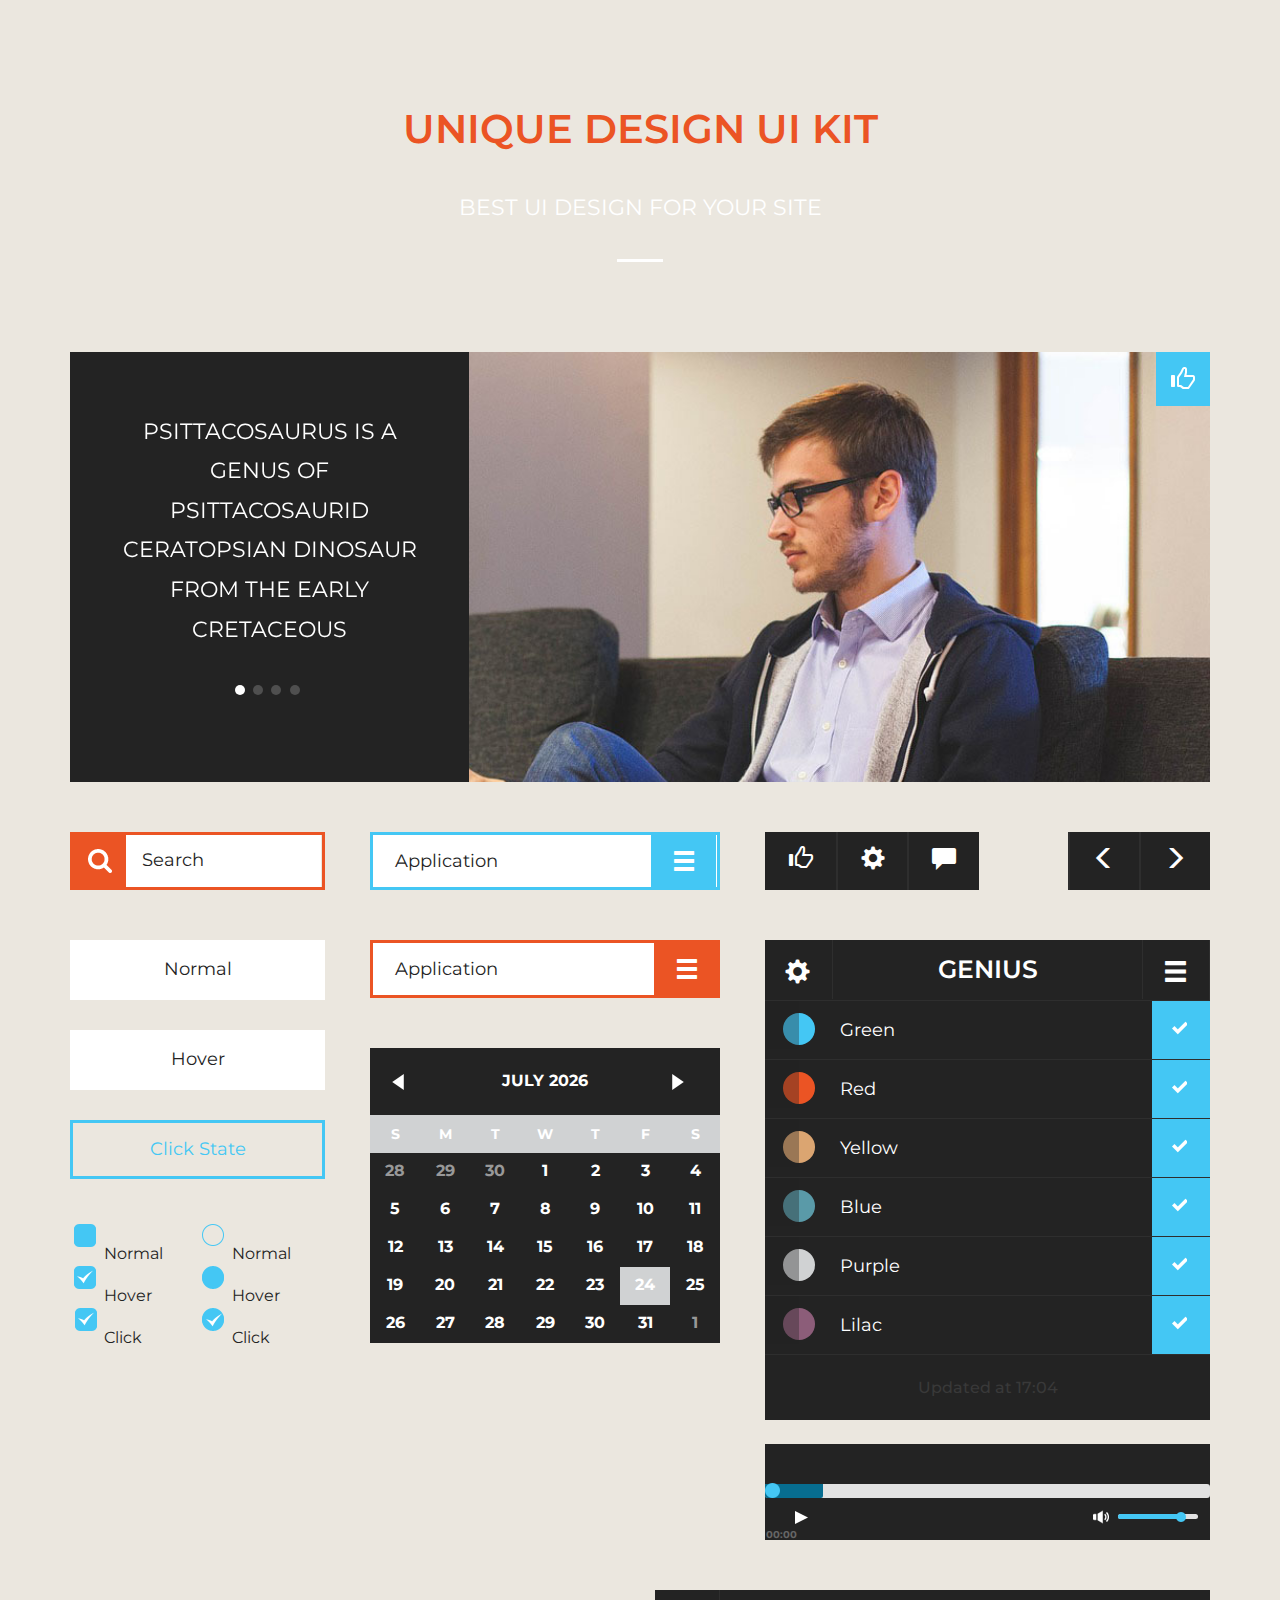
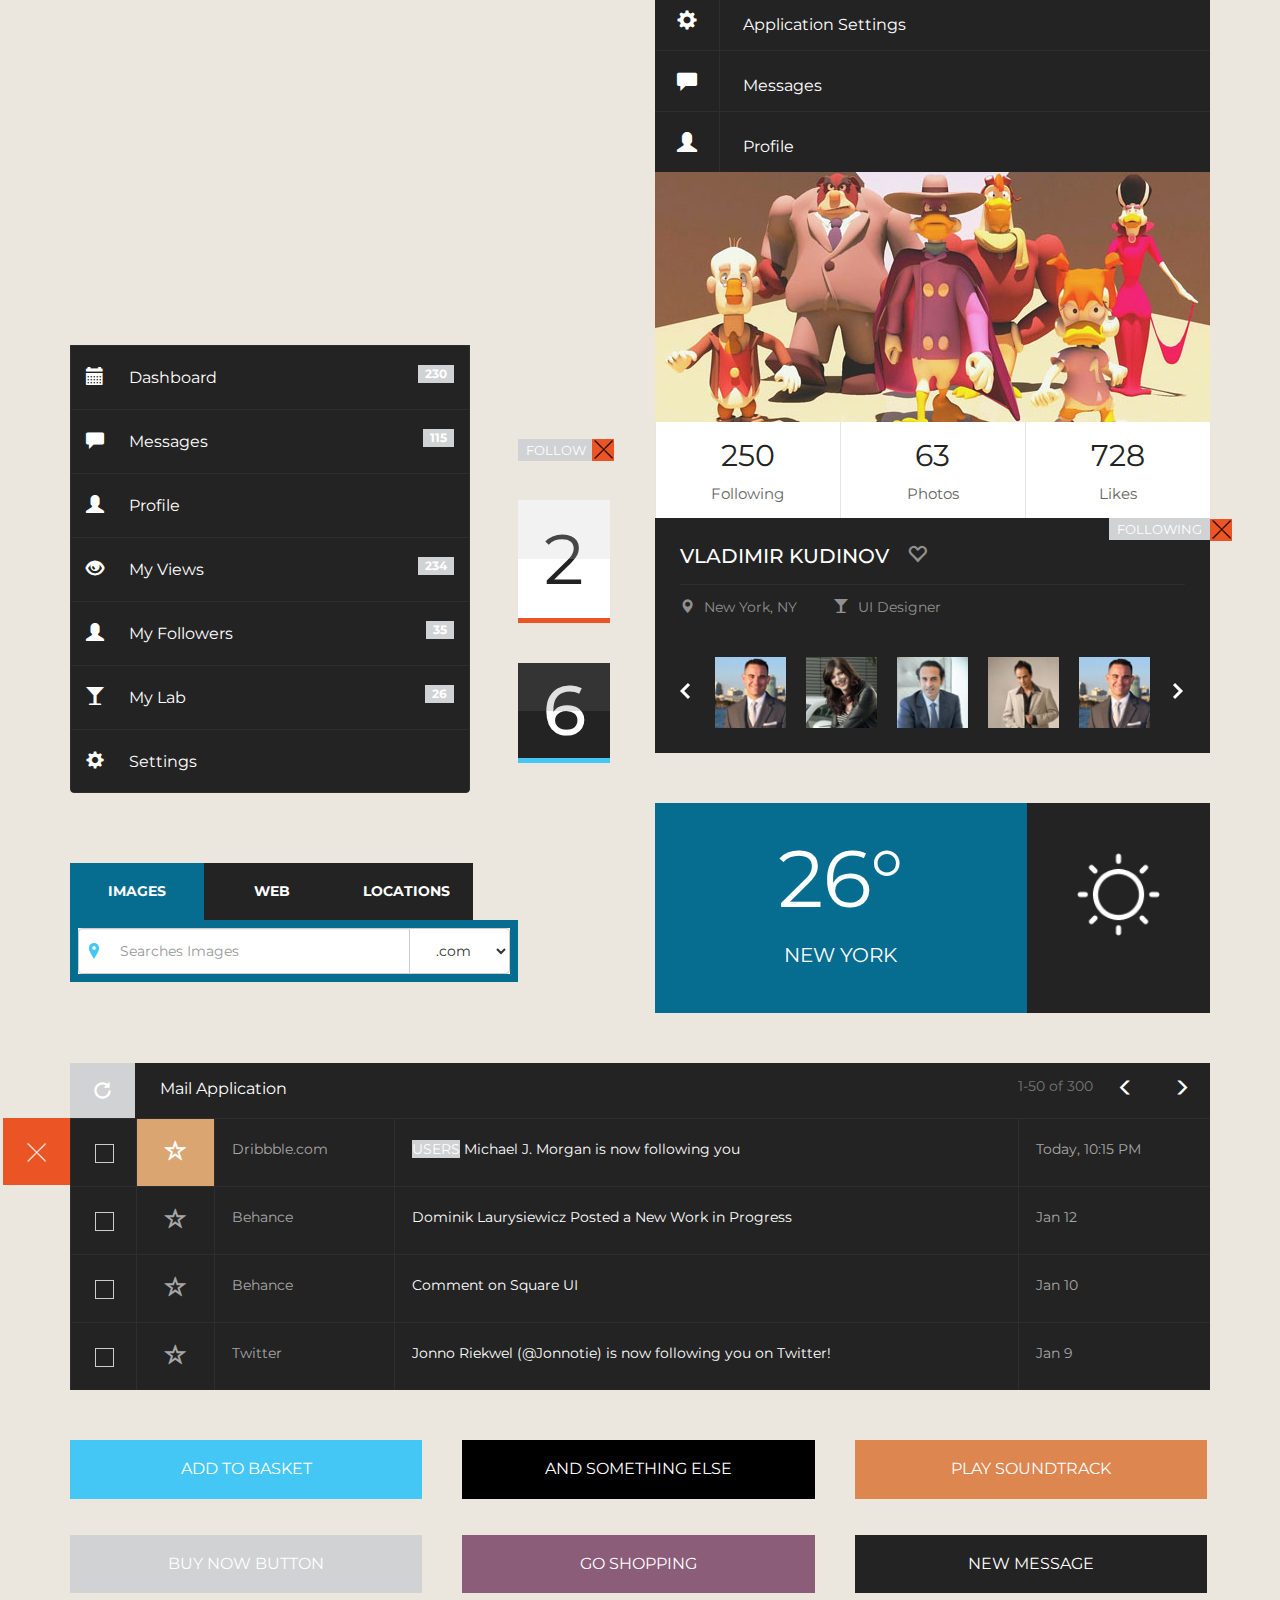
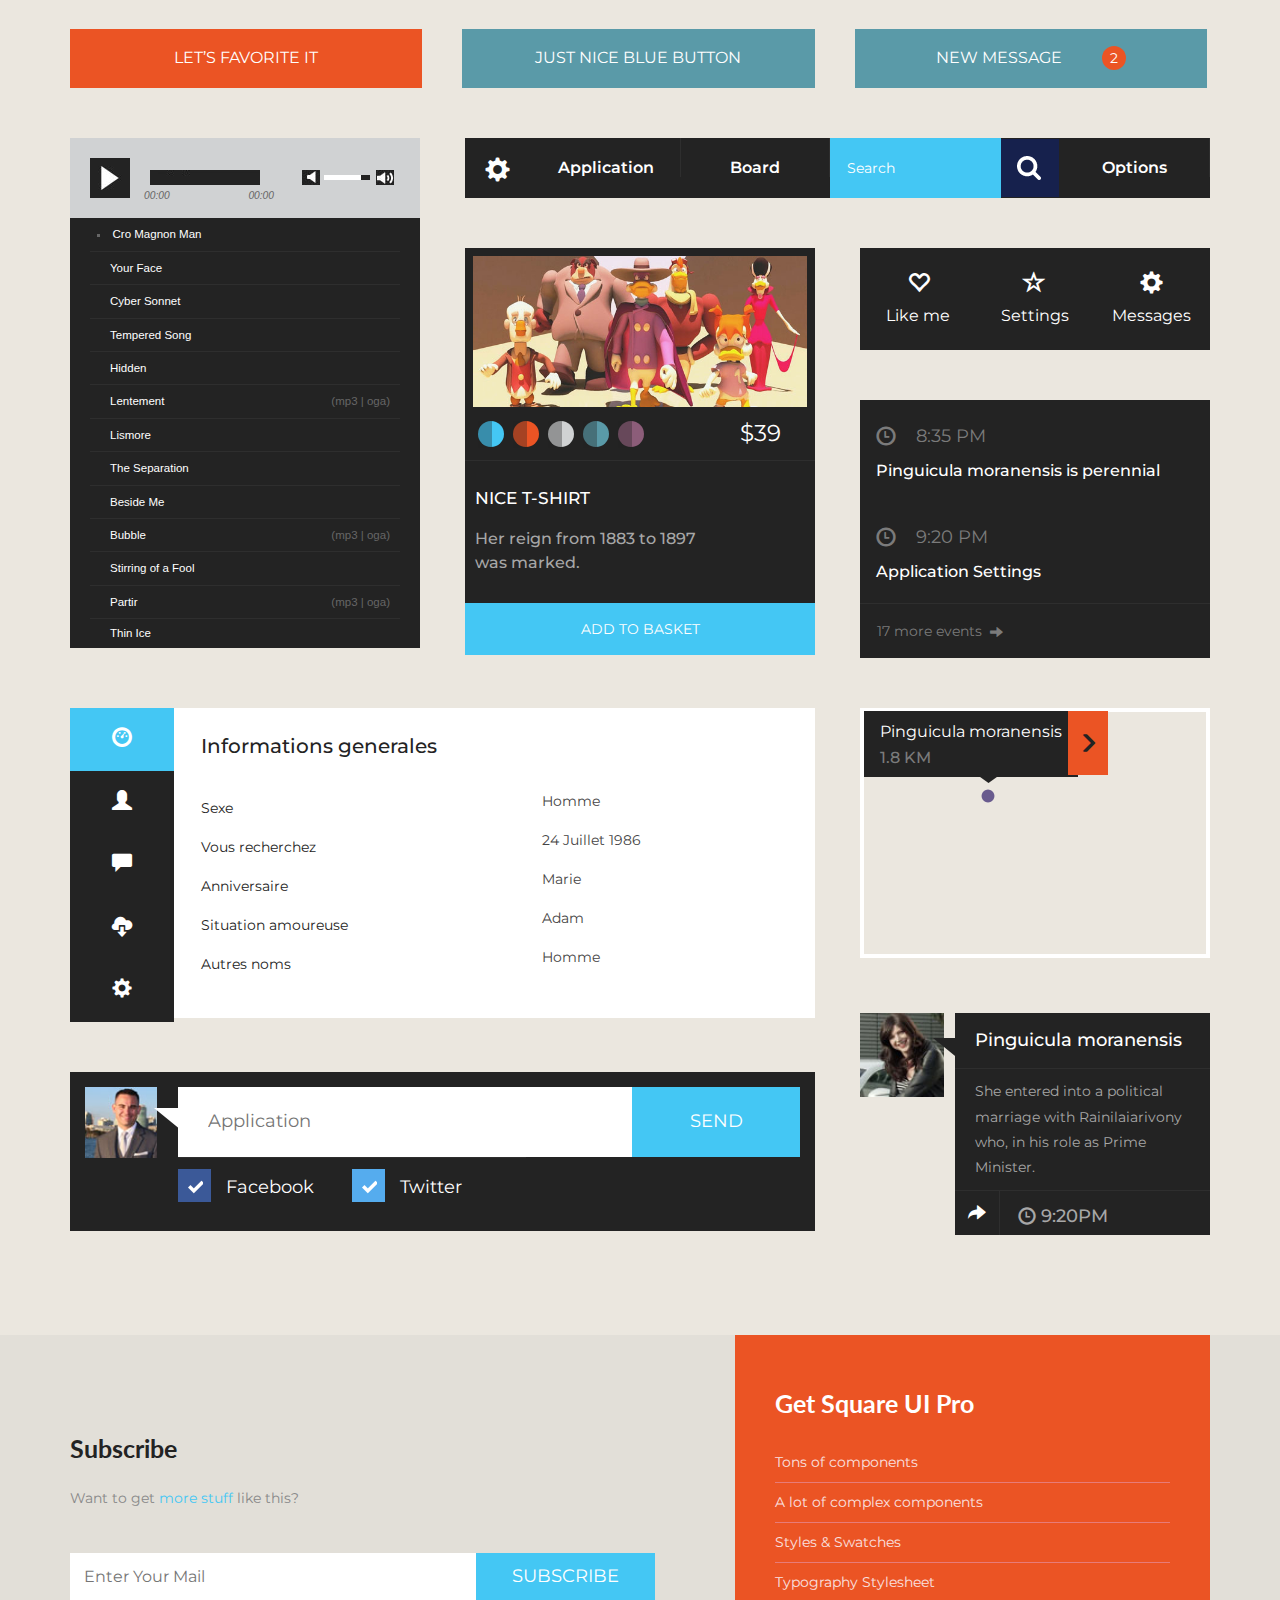
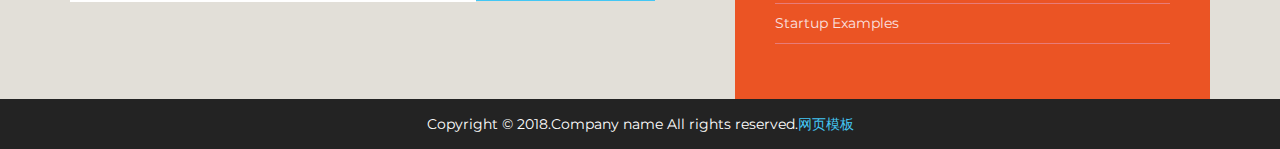
<file: src/main/resources/template.html>
<!DOCTYPE html>
<html>
<head>
    <title>Home</title>
    <!--fonts-->
    <link href='http://fonts.googleapis.com/css?family=Montserrat:400,700' rel='stylesheet' type='text/css'>
    <link href='http://fonts.googleapis.com/css?family=Lato:100,300,400,700,900,100italic,300italic,400italic,700italic,900italic'
          rel='stylesheet' type='text/css'>
    <!--//fonts-->
    <link href="static/css/bootstrap.css" rel="stylesheet">
    <link href="static/css/style.css" rel="stylesheet" type="text/css" media="all"/>
    <!-- for-mobile-apps -->
    <meta name="viewport" content="width=device-width, initial-scale=1">
    <meta http-equiv="Content-Type" content="text/html; charset=utf-8"/>
    <meta name="keywords" content=""/>
    <script type="application/x-javascript"> addEventListener("load", function () {
        setTimeout(hideURLbar, 0);
    }, false);

    function hideURLbar() {
        window.scrollTo(0, 1);
    } </script>
    <!-- //for-mobile-apps -->
    <!-- js -->
    <script type="text/javascript" src="static/js/jquery.min.js"></script>
    <!-- js -->
    <!----Calender -------->
    <link rel="stylesheet" href="static/css/clndr.css" type="text/css"/>
    <script src="static/js/underscore-min.js" type="text/javascript"></script>
    <script src="static/js/moment-2.2.1.js" type="text/javascript"></script>
    <script src="static/js/clndr.js" type="text/javascript"></script>
    <script src="static/js/site.js" type="text/javascript"></script>
    <!----End Calender -------->

    <!-- Nav CSS -->
    <link href="static/css/custom.css" rel="stylesheet">
    <!-- Metis Menu Plugin JavaScript -->
    <script src="static/js/metisMenu.min.js"></script>
    <script src="static/js/custom.js"></script>
    <!-- Graph JavaScript -->
    <!-- script for close -->
    <script>
        $(document).ready(function (c) {
            $('.alert-close').on('click', function (c) {
                $('.vlcone').fadeOut('slow', function (c) {
                    $('.vlcone').remove();
                });
            });
        });
    </script>
    <script>$(document).ready(function (c) {
        $('.alert-close1').on('click', function (c) {
            $('.vlctwo').fadeOut('slow', function (c) {
                $('.vlctwo').remove();
            });
        });
    });
    </script>
    <script>$(document).ready(function (c) {
        $('.alert-close2').on('click', function (c) {
            $('.vlcthree').fadeOut('slow', function (c) {
                $('.vlcthree').remove();
            });
        });
    });
    </script>
    <!-- //script for close -->

</head>
<body>
<!-- content -->
<div class="content">
    <div class="container">
        <div class="logo">
            <a href="#">UNIQUE DESIGN UI KIT</a>
        </div>
        <div class="logo-text">
            <p>BEST UI DESIGN FOR YOUR SITE</p>
        </div>
        <div class="strip"></div>
        <div class="slider-banner">
            <!-- responsiveslides -->
            <script src="static/js/responsiveslides.min.js"></script>
            <script>
                // You can also use "$(window).load(function() {"
                $(function () {
                    // Slideshow 4
                    $("#slider3").responsiveSlides({
                        auto: true,
                        pager: true,
                        nav: false,
                        speed: 500,
                        namespace: "callbacks",
                        before: function () {
                            $('.events').append("<li>before event fired.</li>");
                        },
                        after: function () {
                            $('.events').append("<li>after event fired.</li>");
                        }
                    });
                });
            </script>
            <!-- responsiveslides -->
            <div id="top" class="callbacks_container">
                <ul class="rslides" id="slider3">
                    <li>
                        <div class="banner-info">
                            <p>PSITTACOSAURUS IS A GENUS OF
                                PSITTACOSAURID
                                CERATOPSIAN
                                DINOSAUR FROM THE EARLY CRETACEOUS</p>
                            <span class="glyphicon glyphicon-thumbs-up" aria-hidden="true"></span>
                        </div>
                    </li>
                    <li>
                        <div class="banner-info">
                            <p>PSITTACOSAURUS IS A GENUS OF
                                PSITTACOSAURID
                                CERATOPSIAN
                                DINOSAUR FROM THE EARLY CRETACEOUS</p>
                            <span class="glyphicon glyphicon-thumbs-up" aria-hidden="true"></span>
                        </div>
                    </li>
                    <li>
                        <div class="banner-info">
                            <p>PSITTACOSAURUS IS A GENUS OF
                                PSITTACOSAURID
                                CERATOPSIAN
                                DINOSAUR FROM THE EARLY CRETACEOUS</p>
                            <span class="glyphicon glyphicon-thumbs-up" aria-hidden="true"></span>
                        </div>
                    </li>
                    <li>
                        <div class="banner-info">
                            <p>PSITTACOSAURUS IS A GENUS OF
                                PSITTACOSAURID
                                CERATOPSIAN
                                DINOSAUR FROM THE EARLY CRETACEOUS</p>
                            <span class="glyphicon glyphicon-thumbs-up" aria-hidden="true"></span>
                        </div>
                    </li>
                </ul>
            </div>
        </div>
        <div class="content-bottom">
            <div class="cont-bot-grids">
                <div class="col-md-3 cont-bot-one">
                    <div class="search">
                        <form>
                            <input type="submit" value=" ">
                            <input type="search" value="Search" onfocus="this.value = '';"
                                   onblur="if (this.value == '') {this.value = 'Search';}" required="">
                        </form>
                    </div>
                    <div class="normal">
                        <ul>
                            <li>
                                <button type="button">Normal</button>
                            </li>
                            <li>
                                <button type="button">Hover</button>
                            </li>
                            <li>
                                <button class="activate" type="button">Click State</button>
                            </li>
                        </ul>
                    </div>
                    <!-- switches -->
                    <div class="switches-check">
                        <div class="checkbox-grid-left">
                            <p>
									<span class="col_checkbox">
											<input id="1" class="css-checkbox1" type="checkbox">
											<label for="1" name="demo_lbl_1" class="css-label1"> </label>
									</span>
                                Normal
                            </p>
                            <p>
									<span class="col_checkbox">
											<input id="2" class="css-checkbox2" type="checkbox">
											<label for="2" name="demo_lbl_2" class="css-label2"> </label>
									</span>
                                Hover
                            </p>
                            <p>
									<span class="col_checkbox">
											<input id="3" class="css-checkbox3" type="checkbox">
											<label for="3" name="demo_lbl_3" class="css-label3"> </label>
									</span>
                                Click
                            </p>
                        </div>
                        <div class="checkbox-grid-left">
                            <p>
									<span class="col_checkbox">
											<input id="8" class="css-checkbox8" type="checkbox">
											<label for="8" name="demo_lbl_8" class="css-label8"> </label>
									</span>
                                Normal
                            </p>
                            <p>
									<span class="col_checkbox">
											<input id="9" class="css-checkbox9" type="checkbox">
											<label for="9" name="demo_lbl_9" class="css-label9"> </label>
									</span>
                                Hover
                            </p>
                            <p>
									<span class="col_checkbox">
											<input id="10" class="css-checkbox10" type="checkbox">
											<label for="10" name="demo_lbl_10" class="css-label10"> </label>
									</span>
                                Click
                            </p>
                        </div>
                        <div class="clearfix"></div>
                    </div>
                    <!-- switches -->


                </div>
                <div class="col-md-4 cont-bot-two">
                    <div class="menu-btns">
                        <ul class="menu">
                            <li class="item1"><a href="#">Application<i class="menu-down"><span
                                    class="glyphicon glyphicon-menu-hamburger" aria-hidden="true"></span></i> </a>
                                <ul class="cute">
                                    <li class="subitem1"><a class="back-one" href="#"><span
                                            class="glyphicon glyphicon-thumbs-up" aria-hidden="true"></span>Likes </a>
                                    </li>
                                    <li class="subitem2"><a class="back-one" href="#"><span
                                            class="glyphicon glyphicon-cog" aria-hidden="true"></span>Preferences </a>
                                    </li>
                                    <li class="subitem3"><a class="back-one" href="#"><span
                                            class="glyphicon glyphicon-comment" aria-hidden="true"></span>Messages </a>
                                    </li>
                                </ul>
                            </li>
                            <li class="item2"><a href="#">Application <i class="menu-down"><span
                                    class="glyphicon glyphicon-menu-hamburger" aria-hidden="true"></span> </i></a>
                                <ul class="cute cuty">
                                    <li class="subitem1"><a class="back-two" href="#"><span
                                            class="glyphicon glyphicon-thumbs-up" aria-hidden="true"></span>Likes </a>
                                    </li>
                                    <li class="subitem2"><a class="back-two" href="#"><span
                                            class="glyphicon glyphicon-cog" aria-hidden="true"></span>Preferences </a>
                                    </li>
                                    <li class="subitem3"><a class="back-two" href="#"><span
                                            class="glyphicon glyphicon-comment" aria-hidden="true"></span>Messages </a>
                                    </li>
                                </ul>
                            </li>

                        </ul>
                        <!--initiate accordion-->
                        <script type="text/javascript">
                            $(function () {
                                var menu_ul = $('.menu > li > ul'),
                                    menu_a = $('.menu > li > a');
                                menu_ul.hide();
                                menu_a.click(function (e) {
                                    e.preventDefault();
                                    if (!$(this).hasClass('active')) {
                                        menu_a.removeClass('active');
                                        menu_ul.filter(':visible').slideUp('normal');
                                        $(this).addClass('active').next().stop(true, true).slideDown('normal');
                                    } else {
                                        $(this).removeClass('active');
                                        $(this).next().stop(true, true).slideUp('normal');
                                    }
                                });

                            });
                        </script>
                        <!---->
                    </div>
                    <div class="video-right">
                        <div class="cal1 cal_2">
                            <div class="clndr">
                                <div class="clndr-controls">
                                    <div class="clndr-control-button"><p class="clndr-previous-button">previous</p>
                                    </div>
                                    <div class="month">July 2015</div>
                                    <div class="clndr-control-button rightalign"><p class="clndr-next-button">next</p>
                                    </div>
                                </div>
                                <table class="clndr-table" border="0" cellspacing="0" cellpadding="0">
                                    <thead>
                                    <tr class="header-days">
                                        <td class="header-day">S</td>
                                        <td class="header-day">M</td>
                                        <td class="header-day">T</td>
                                        <td class="header-day">W</td>
                                        <td class="header-day">T</td>
                                        <td class="header-day">F</td>
                                        <td class="header-day">S</td>
                                    </tr>
                                    </thead>
                                    <tbody>
                                    <tr>
                                        <td class="day adjacent-month last-month calendar-day-2015-06-28">
                                            <div class="day-contents">28</div>
                                        </td>
                                        <td class="day adjacent-month last-month calendar-day-2015-06-29">
                                            <div class="day-contents">29</div>
                                        </td>
                                        <td class="day adjacent-month last-month calendar-day-2015-06-30">
                                            <div class="day-contents">30</div>
                                        </td>
                                        <td class="day calendar-day-2015-07-01">
                                            <div class="day-contents">1</div>
                                        </td>
                                        <td class="day calendar-day-2015-07-02">
                                            <div class="day-contents">2</div>
                                        </td>
                                        <td class="day calendar-day-2015-07-03">
                                            <div class="day-contents">3</div>
                                        </td>
                                        <td class="day calendar-day-2015-07-04">
                                            <div class="day-contents">4</div>
                                        </td>
                                    </tr>
                                    <tr>
                                        <td class="day calendar-day-2015-07-05">
                                            <div class="day-contents">5</div>
                                        </td>
                                        <td class="day calendar-day-2015-07-06">
                                            <div class="day-contents">6</div>
                                        </td>
                                        <td class="day calendar-day-2015-07-07">
                                            <div class="day-contents">7</div>
                                        </td>
                                        <td class="day calendar-day-2015-07-08">
                                            <div class="day-contents">8</div>
                                        </td>
                                        <td class="day calendar-day-2015-07-09">
                                            <div class="day-contents">9</div>
                                        </td>
                                        <td class="day calendar-day-2015-07-10">
                                            <div class="day-contents">10</div>
                                        </td>
                                        <td class="day calendar-day-2015-07-11">
                                            <div class="day-contents">11</div>
                                        </td>
                                    </tr>
                                    <tr>
                                        <td class="day calendar-day-2015-07-12">
                                            <div class="day-contents">12</div>
                                        </td>
                                        <td class="day calendar-day-2015-07-13">
                                            <div class="day-contents">13</div>
                                        </td>
                                        <td class="day calendar-day-2015-07-14">
                                            <div class="day-contents">14</div>
                                        </td>
                                        <td class="day calendar-day-2015-07-15">
                                            <div class="day-contents">15</div>
                                        </td>
                                        <td class="day calendar-day-2015-07-16">
                                            <div class="day-contents">16</div>
                                        </td>
                                        <td class="day calendar-day-2015-07-17">
                                            <div class="day-contents">17</div>
                                        </td>
                                        <td class="day calendar-day-2015-07-18">
                                            <div class="day-contents">18</div>
                                        </td>
                                    </tr>
                                    <tr>
                                        <td class="day calendar-day-2015-07-19">
                                            <div class="day-contents">19</div>
                                        </td>
                                        <td class="day calendar-day-2015-07-20">
                                            <div class="day-contents">20</div>
                                        </td>
                                        <td class="day calendar-day-2015-07-21">
                                            <div class="day-contents">21</div>
                                        </td>
                                        <td class="day calendar-day-2015-07-22">
                                            <div class="day-contents">22</div>
                                        </td>
                                        <td class="day calendar-day-2015-07-23">
                                            <div class="day-contents">23</div>
                                        </td>
                                        <td class="day calendar-day-2015-07-24">
                                            <div class="day-contents">24</div>
                                        </td>
                                        <td class="day calendar-day-2015-07-25">
                                            <div class="day-contents">25</div>
                                        </td>
                                    </tr>
                                    <tr>
                                        <td class="day calendar-day-2015-07-26">
                                            <div class="day-contents">26</div>
                                        </td>
                                        <td class="day calendar-day-2015-07-27">
                                            <div class="day-contents">27</div>
                                        </td>
                                        <td class="day calendar-day-2015-07-28">
                                            <div class="day-contents">28</div>
                                        </td>
                                        <td class="day calendar-day-2015-07-29">
                                            <div class="day-contents">29</div>
                                        </td>
                                        <td class="day calendar-day-2015-07-30">
                                            <div class="day-contents">30</div>
                                        </td>
                                        <td class="day calendar-day-2015-07-31">
                                            <div class="day-contents">31</div>
                                        </td>
                                        <td class="day adjacent-month next-month calendar-day-2015-08-01">
                                            <div class="day-contents">1</div>
                                        </td>
                                    </tr>
                                    </tbody>
                                </table>
                            </div>
                        </div>
                    </div>
                </div>
                <div class="col-md-5 cont-bot-three">
                    <div class="like-pre-chat">
                        <div class="like-left">
                            <ul>
                                <li><a href="#"><span class="glyphicon glyphicon-thumbs-up"
                                                      aria-hidden="true"></span></a></li>
                                <li><a href="#"><span class="glyphicon glyphicon-cog" aria-hidden="true"></span></a>
                                </li>
                                <li><a href="#"><span class="glyphicon glyphicon-comment" aria-hidden="true"></span></a>
                                </li>
                                <li><a href="#"><span class="glyphicon glyphicon-menu-left"
                                                      aria-hidden="true"></span></a></li>
                                <li><a href="#"><span class="glyphicon glyphicon-menu-right" aria-hidden="true"></span></a>
                                </li>
                                <div class="clearfix"></div>
                            </ul>
                        </div>
                    </div>
                    <div class="genius">
                        <div class="feli-grid2">
                            <div class="login-head">
                                <div id="dd1" class="wrapper-dropdown-3" tabindex="1"><span
                                        class="glyphicon glyphicon-cog" aria-hidden="true"></span>
                                    <ul class="dropdown">

                                        <li><a href="#">View Profile </a></li>
                                        <li><a href="#">Lists</a></li>
                                        <li><a href="#">Help</a></li>
                                        <li><a href="#">Activity log</a></li>
                                        <li><a href="#">Report a problem</a></li>
                                        <li><a href="#">Log Out</a></li>
                                    </ul>
                                    <script type="text/javascript">
                                        function DropDown(el) {
                                            this.dd = el;
                                            this.initEvents();
                                        }

                                        DropDown.prototype = {
                                            initEvents: function () {
                                                var obj = this;

                                                obj.dd.on('click', function (event) {
                                                    $(this).toggleClass('active');
                                                    event.stopPropagation();
                                                });
                                            }
                                        }
                                        $(function () {

                                            var dd = new DropDown($('#dd1'));

                                            $(document).click(function () {
                                                // all dropdowns
                                                $('.wrapper-dropdown-3').removeClass('active');
                                            });

                                        });
                                    </script>
                                </div>
                                <h3>GENIUS</h3>
                                <div id="dd" class="wrapper-dropdown-2" tabindex="1"><span
                                        class="glyphicon glyphicon-menu-hamburger" aria-hidden="true"></span>
                                    <ul class="dropdown">

                                        <li><a href="#">View Profile </a></li>
                                        <li><a href="#">Lists</a></li>
                                        <li><a href="#">Help</a></li>
                                        <li><a href="#">Activity log</a></li>
                                        <li><a href="#">Report a problem</a></li>
                                        <li><a href="#">Log Out</a></li>
                                    </ul>
                                </div>
                                <!-----start-script---->
                                <script type="text/javascript">
                                    function DropDown(el) {
                                        this.dd = el;
                                        this.initEvents();
                                    }

                                    DropDown.prototype = {
                                        initEvents: function () {
                                            var obj = this;

                                            obj.dd.on('click', function (event) {
                                                $(this).toggleClass('active');
                                                event.stopPropagation();
                                            });
                                        }
                                    }
                                    $(function () {

                                        var dd = new DropDown($('#dd'));

                                        $(document).click(function () {
                                            // all dropdowns
                                            $('.wrapper-dropdown-2').removeClass('active');
                                        });

                                    });
                                </script>
                                <div class="clearfix"></div>
                            </div>
                            <div class="login-bottom">
                                <div class="checkbox-form">
                                    <div class="check">
                                        <label class="checkbox"><p class="green"></p><h6></h6><input type="checkbox"
                                                                                                     name="checkbox"
                                                                                                     checked=""><i> </i>Green</label>
                                    </div>
                                    <div class="check">
                                        <label class="checkbox"><p class="red"></p><h6></h6><input type="checkbox"
                                                                                                   name="checkbox"
                                                                                                   checked=""><i> </i>Red</label>
                                    </div>
                                    <div class="check">
                                        <label class="checkbox"><p class="yellow"></p><h6></h6><input type="checkbox"
                                                                                                      name="checkbox"
                                                                                                      checked=""><i> </i>Yellow</label>
                                    </div>
                                    <div class="check">
                                        <label class="checkbox"><p class="blue"></p><h6></h6><input type="checkbox"
                                                                                                    name="checkbox"
                                                                                                    checked=""><i> </i>Blue</label>
                                    </div>
                                    <div class="check">
                                        <label class="checkbox"><p class="purple"></p><h6></h6><input type="checkbox"
                                                                                                      name="checkbox"
                                                                                                      checked=""><i> </i>Purple</label>
                                    </div>
                                    <div class="check">
                                        <label class="checkbox"><p class="lilac"></p><h6></h6><input type="checkbox"
                                                                                                     name="checkbox"
                                                                                                     checked=""><i> </i>Lilac</label>
                                    </div>
                                </div>
                                <h6>Updated at 17:04</h6>

                            </div>
                            <div class="audio-grid">
                                <div class="audio-player">
                                    <audio id="audio-player" controls="controls">
                                        <source src="static/media/Blue Browne.ogg" type="audio/ogg"></source>
                                        <source src="static/media/Blue Browne.mp3" type="audio/mpeg"></source>
                                        <source src="static/media/Georgia.ogg" type="audio/ogg"></source>
                                        <source src="static/media/Georgia.mp3" type="audio/mpeg"></source>
                                    </audio>
                                </div>
                                <!---->
                                <script type="text/javascript">
                                    $(function () {
                                        $('#audio-player').mediaelementplayer({
                                            alwaysShowControls: true,
                                            features: ['playpause', 'progress', 'volume'],
                                            audioVolume: 'horizontal',
                                            iPadUseNativeControls: true,
                                            iPhoneUseNativeControls: true,
                                            AndroidUseNativeControls: true
                                        });
                                    });
                                </script>
                                <!--//-->
                                <ul class="next-top">
                                    <li><a href="#"><i> </i></a></li>
                                    <li><a href="#"><i class="next"> </i></a></li>
                                </ul>
                                <link rel="stylesheet" type="text/css" media="all" href="static/css/audio.css">
                                <script type="text/javascript" src="static/js/mediaelement-and-player.min.js"></script>
                            </div>
                        </div>
                    </div>
                </div>
                <div class="clearfix"></div>
            </div>
        </div>
        <div class="content-middle">
            <div class="col-md-6 mid-left">
                <div class="video-gd">
                    <iframe src="https://player.vimeo.com/video/69126435?color=ffffff&title=0&byline=0&portrait=0"
                            frameborder="0"></iframe>
                </div>
                <div class="badges">
                    <div class="badges-left">
                        <div class="list-group">
                            <a href="#" class="list-group-item"><span class="glyphicon glyphicon-calendar"
                                                                      aria-hidden="true"></span><span
                                    class="badge">230</span>Dashboard</a>
                            <a href="#" class="list-group-item"><span class="glyphicon glyphicon-comment"
                                                                      aria-hidden="true"></span><span
                                    class="badge">115</span>Messages</a>
                            <a href="#" class="list-group-item"><span class="glyphicon glyphicon-user"
                                                                      aria-hidden="true"></span>Profile</a>
                            <a href="#" class="list-group-item"><span class="glyphicon glyphicon-eye-open"
                                                                      aria-hidden="true"></span><span
                                    class="badge">234</span>My Views</a>
                            <a href="#" class="list-group-item"><span class="glyphicon glyphicon-user"
                                                                      aria-hidden="true"></span><span
                                    class="badge">35</span>My Followers</a>
                            <a href="#" class="list-group-item"><span class="glyphicon glyphicon-glass"
                                                                      aria-hidden="true"></span><span
                                    class="badge">26</span>My Lab</a>
                            <a href="#" class="list-group-item"><span class="glyphicon glyphicon-cog"
                                                                      aria-hidden="true"></span>Settings</a>
                        </div>
                    </div>
                    <div class="badges-right">
                        <div class="vlc-grids vlcone">
                            <div class="alert-close"></div>
                            <a href="#">FOLLOW</a>
                        </div>
                        <div class="two-num">
                            <p>2<span></span></p>
                            <h6>6<span></span></h6>
                        </div>
                    </div>
                    <div class="clearfix"></div>
                </div>
                <div class="tabs-top">
                    <div class="sap_tabs">
                        <div id="horizontalTab" style="display: block; width: 100%; margin: 0px;">
                            <ul class="resp-tabs-list">
                                <li class="resp-tab-item " aria-controls="tab_item-0" role="tab"><span>Images</span>
                                </li>
                                <li class="resp-tab-item" aria-controls="tab_item-1" role="tab"><span>Web</span></li>
                                <li class="resp-tab-item" aria-controls="tab_item-2" role="tab"><span>Locations</span>
                                </li>
                                <div class="clearfix"></div>
                            </ul>
                            <div class="resp-tabs-container">
                                <h2 class="resp-accordion resp-tab-active" role="tab" aria-controls="tab_item-0">
                                    <span class="resp-arrow"></span>TAB DATA</h2>
                                <div class="tab-1 resp-tab-content resp-tab-content-active" aria-labelledby="tab_item-0"
                                     style="display:block">
                                    <div class="facts">
                                        <div class="input-group">

                                            <input class="form-control" type="text" name="domain" size="20"
                                                   placeholder="Searches Images">
                                            <span class="input-group-btn">
																<select class="btn btn-default button-one" name="ext">
																<option selected="">.com</option>
																<option>.net</option>
																<option>.org</option>
																<option>.biz</option>
																<option>.com.au</option>
																<option>.net.au</option>
																<option>.info</option>
																<option>.asia</option>
																<option>.co.nz</option>
																<option>.org.au</option>
																</select>
																</span>
                                        </div>
                                    </div>
                                </div>
                                <h2 class="resp-accordion" role="tab" aria-controls="tab_item-1">
                                    <span class="resp-arrow"></span>TAB DATA</h2>
                                <div class="tab-1 resp-tab-content" aria-labelledby="tab_item-1">
                                    <div class="facts">
                                        <div class="input-group">

                                            <input class="form-control" type="text" name="domain" size="20"
                                                   placeholder="Searches Web">
                                            <span class="input-group-btn">
																<select class="btn btn-default button-one" name="ext">
																<option selected="">.com</option>
																<option>.net</option>
																<option>.org</option>
																<option>.biz</option>
																<option>.com.au</option>
																<option>.net.au</option>
																<option>.info</option>
																<option>.asia</option>
																<option>.co.nz</option>
																<option>.org.au</option>
																</select>
																</span>
                                        </div>
                                    </div>
                                </div>
                                <h2 class="resp-accordion" role="tab" aria-controls="tab_item-2">
                                    <span class="resp-arrow"></span>TAB DATA</h2>
                                <div class="tab-1 resp-tab-content" aria-labelledby="tab_item-2">
                                    <div class="facts">
                                        <div class="input-group">

                                            <input class="form-control" type="text" name="domain" size="20"
                                                   placeholder="Searches Location">
                                            <span class="input-group-btn">
																<select class="btn btn-default button-one" name="ext">
																<option selected="">.com</option>
																<option>.net</option>
																<option>.org</option>
																<option>.biz</option>
																<option>.com.au</option>
																<option>.net.au</option>
																<option>.info</option>
																<option>.asia</option>
																<option>.co.nz</option>
																<option>.org.au</option>
																</select>
																</span>
                                        </div>
                                    </div>
                                </div>
                            </div>
                        </div>
                        <script src="static/js/easyResponsiveTabs.js" type="text/javascript"></script>
                        <script type="text/javascript">
                            $(document).ready(function () {
                                $('#horizontalTab').easyResponsiveTabs({
                                    type: 'default', //Types: default, vertical, accordion
                                    width: 'auto', //auto or any width like 600px
                                    fit: true   // 100% fit in a container
                                });
                            });
                        </script>
                    </div>
                </div>
            </div>
            <div class="col-md-6 mid-right">
                <div class="application">
                    <div class="sidebar-nav navbar-collapse">
                        <ul class="nav" id="side-menu">
                            <li>
                                <a href="#"><span class="glyphicon glyphicon-cog" aria-hidden="true"></span>Application
                                    Settings</a>
                                <ul class="nav nav-second-level">
                                    <li>
                                        <a href="#">Grid System</a>
                                    </li>
                                </ul>
                                <!-- /.nav-second-level -->
                            </li>
                            <li>
                                <a href="#"><span class="glyphicon glyphicon-comment" aria-hidden="true"></span>Messages</a>
                                <ul class="nav nav-second-level">
                                    <li>
                                        <a href="#">Sent</a>
                                    </li>
                                    <li>
                                        <a href="#">Inbox</a>
                                    </li>
                                </ul>
                                <!-- /.nav-second-level -->
                            </li>
                            <li>
                                <a href="#"><span class="glyphicon glyphicon-user" aria-hidden="true"></span>Profile</a>
                                <ul class="nav nav-second-level">
                                    <li>
                                        <a href="#">Account</a>
                                    </li>
                                    <li>
                                        <a href="#">Edit</a>
                                    </li>
                                </ul>
                                <!-- /.nav-second-level -->
                            </li>
                        </ul>
                    </div>
                </div>
                <div class="cartoon">
                    <img src="static/images/pic1.jpg" alt=""/>
                    <ul>
                        <li>250<span>Following</span></li>
                        <li>63<span>Photos</span></li>
                        <li>728<span>Likes</span></li>
                        <div class="clearfix"></div>
                    </ul>
                </div>
                <div class="vladimir">
                    <h3>VLADIMIR KUDINOV<span class="glyphicon glyphicon-heart-empty" aria-hidden="true"></span></h3>
                    <div class="vladimir-list">
                        <ul>
                            <li><span class="glyphicon glyphicon-map-marker" aria-hidden="true"></span>New York, NY</li>
                            <li><span class="glyphicon glyphicon-glass" aria-hidden="true"></span>UI Designer</li>
                        </ul>
                    </div>
                    <div class="vlc-flw vlcthree">
                        <div class="alert-close2"></div>
                        <a href="#">FOLLOWING</a>
                    </div>
                    <div class="sec-slider">
                        <div class="work-bottom">
                            <ul id="flexiselDemo1">
                                <li>
                                    <div class="team-left">
                                        <img src="static/images/team-1.jpg" alt=""/>
                                    </div>
                                </li>
                                <li>
                                    <div class="team-left">
                                        <img src="static/images/team-3.jpg" alt=""/>
                                    </div>
                                </li>
                                <li>
                                    <div class="team-left">
                                        <img src="static/images/team-2.jpg" alt=""/>
                                    </div>
                                </li>
                                <li>
                                    <div class="team-left">
                                        <img src="static/images/team-4.jpg" alt=""/>
                                    </div>
                                </li>
                            </ul>
                            <script type="text/javascript">
                                $(window).load(function () {
                                    $("#flexiselDemo1").flexisel({
                                        visibleItems: 5,
                                        animationSpeed: 1000,
                                        autoPlay: true,
                                        autoPlaySpeed: 3000,
                                        pauseOnHover: true,
                                        enableResponsiveBreakpoints: true,
                                        responsiveBreakpoints: {
                                            portrait: {
                                                changePoint: 480,
                                                visibleItems: 3
                                            },
                                            landscape: {
                                                changePoint: 640,
                                                visibleItems: 3
                                            },
                                            tablet: {
                                                changePoint: 768,
                                                visibleItems: 4
                                            }
                                        }
                                    });

                                });
                            </script>
                            <script type="text/javascript" src="static/js/jquery.flexisel.js"></script>

                        </div>
                    </div>
                </div>
                <div class="degrees">
                    <div class="degree-left">
                        <p>26°<span>NEW YORK</span></p>
                    </div>
                    <div class="degree-right">
                        <img src="static/images/sun.png" alt=""/>
                    </div>
                    <div class="clearfix"></div>
                </div>
            </div>
            <div class="clearfix"></div>
        </div>
        <div class="table-grids">
            <div class="mailbox-content">
                <div class="mail-toolbar">
                    <div class="float-left">
                        <div class="btn btn_1 btn-default mrg5R">
                            <span class="glyphicon glyphicon-repeat" aria-hidden="true"></span>
                        </div>
                        <div class="mail-app">
                            <p>Mail Application</p>
                        </div>
                        <div class="clearfix"></div>
                    </div>
                    <div class="float-right">
                        <span class="text-muted m-r-sm">1-50 of 300 </span>
                        <div class="btn-group">
                            <a class="btn btn-default arrl"><span class="glyphicon glyphicon-menu-left"
                                                                  aria-hidden="true"></span></a>
                            <a class="btn btn-default arrl"><span class="glyphicon glyphicon-menu-right"
                                                                  aria-hidden="true"></span></a>
                        </div>
                    </div>
                    <div class="clearfix"></div>
                </div>
                <div class="tb-gd">
                    <table class="table">
                        <tbody>
                        <tr class="read checked vlctwo">
                            <div class="alert-close1"></div>
                            <td class="hidden-xs in-ch che-hov">
                                <input type="checkbox" class="checkbox4">
                            </td>
                            <td class="hidden-xs star-hov pad yel">
                                <span class="glyphicon glyphicon-star-empty whit" aria-hidden="true"></span>
                            </td>
                            <td class="hidden-xs">
                                Dribbble.com
                            </td>
                            <td class="cl-white">
                                <span>USERS</span> Michael J. Morgan is now following you
                            </td>

                            <td>
                                Today, 10:15 PM
                            </td>
                        </tr>
                        <tr class="read checked vlcthree">
                            <div class="alert-close1"></div>
                            <td class="hidden-xs in-ch">
                                <input type="checkbox" class="checkbox4">
                            </td>
                            <td class="hidden-xs pad">
                                <span class="glyphicon glyphicon-star-empty" aria-hidden="true"></span>
                            </td>
                            <td class="hidden-xs">
                                Behance
                            </td>
                            <td class="cl-white">
                                Dominik Laurysiewicz Posted a New Work in Progress
                            </td>

                            <td>
                                Jan 12
                            </td>
                        </tr>
                        <tr class="read checked vlcfour">
                            <div class="alert-close1"></div>
                            <td class="hidden-xs in-ch">
                                <input type="checkbox" class="checkbox4">
                            </td>
                            <td class="hidden-xs pad">
                                <span class="glyphicon glyphicon-star-empty" aria-hidden="true"></span>
                            </td>
                            <td class="hidden-xs">
                                Behance
                            </td>
                            <td class="cl-white">
                                Comment on Square UI
                            </td>

                            <td>
                                Jan 10
                            </td>
                        </tr>
                        <tr class="read checked vlcfive">
                            <div class="alert-close1"></div>
                            <td class="hidden-xs in-ch">
                                <input type="checkbox" class="checkbox4">
                            </td>
                            <td class="hidden-xs pad">
                                <span class="glyphicon glyphicon-star-empty" aria-hidden="true"></span>
                            </td>
                            <td class="hidden-xs">
                                Twitter
                            </td>
                            <td class="cl-white">
                                Jonno Riekwel (@Jonnotie) is now following you on Twitter!
                            </td>

                            <td>
                                Jan 9
                            </td>
                        </tr>
                        </tbody>
                    </table>
                </div>
            </div>
        </div>
        <div class="buttons-grids">
            <ul>
                <li><a href="#">ADD TO BASKET</a></li>
                <li><a href="#">and something else</a></li>
                <li><a href="#">play soundtrack</a></li>
                <li><a href="#">buy now button</a></li>
                <li><a href="#">Go shopping</a></li>
                <li><a href="#">new message</a></li>
                <li><a href="#">let’s favorite it</a></li>
                <li><a href="#">just nice blue button</a></li>
                <li><a href="#">new message<span>2</span></a></li>
                <div class="clearfix"></div>
            </ul>
        </div>
        <div class="app-board">
            <div class="col-md-4 board-left">
                <div class="audio-record-list">
                    <div id="jquery_jplayer_1" class="jp-jplayer"></div>
                    <div id="jp_container_1" class="jp-audio" role="application" aria-label="media player">
                        <div class="jp-type-playlist">
                            <div class="jp-gui jp-interface">
                                <div class="jp-controls">
                                    <button class="jp-play" role="button" tabindex="0">play</button>
                                </div>
                                <div class="jp-progress">
                                    <div class="jp-seek-bar">
                                        <div class="jp-play-bar"></div>
                                    </div>
                                </div>
                                <div class="jp-volume-controls">
                                    <button class="jp-mute" role="button" tabindex="0">mute</button>
                                    <button class="jp-volume-max" role="button" tabindex="0">max volume</button>
                                    <div class="jp-volume-bar">
                                        <div class="jp-volume-bar-value"></div>
                                    </div>
                                </div>
                                <div class="jp-time-holder">
                                    <div class="jp-current-time" role="timer" aria-label="time">&nbsp;</div>
                                    <div class="jp-duration" role="timer" aria-label="duration">&nbsp;</div>
                                </div>

                            </div>
                            <div class="jp-playlist">
                                <ul>
                                    <li>&nbsp;</li>
                                </ul>
                            </div>
                            <div class="jp-no-solution">
                                <span>Update Required</span>
                                To play the media you will need to either update your browser to a recent version or
                                update your <a href="http://get.adobe.com/flashplayer/" target="_blank">Flash plugin</a>.
                            </div>
                        </div>
                    </div>
                </div>
            </div>
            <div class="col-md-8 board-right">
                <div class="login-head2">
                    <div id="dd2" class="wrapper-dropdown-4" tabindex="1"><span class="glyphicon glyphicon-cog"
                                                                                aria-hidden="true"></span>
                        <ul class="dropdown">

                            <li><a href="#">View Profile </a></li>
                            <li><a href="#">Lists</a></li>
                            <li><a href="#">Help</a></li>
                            <li><a href="#">Activity log</a></li>
                            <li><a href="#">Report a problem</a></li>
                            <li><a href="#">Log Out</a></li>
                        </ul>
                        <script type="text/javascript">
                            function DropDown(el) {
                                this.dd = el;
                                this.initEvents();
                            }

                            DropDown.prototype = {
                                initEvents: function () {
                                    var obj = this;

                                    obj.dd.on('click', function (event) {
                                        $(this).toggleClass('active');
                                        event.stopPropagation();
                                    });
                                }
                            }
                            $(function () {

                                var dd = new DropDown($('#dd2'));

                                $(document).click(function () {
                                    // all dropdowns
                                    $('.wrapper-dropdown-4').removeClass('active');
                                });

                            });
                        </script>
                    </div>
                    <h3>Application</h3>
                    <h3>Board</h3>
                    <div class="searchtwo">
                        <form>
                            <input type="search" value="Search" onfocus="this.value = '';"
                                   onblur="if (this.value == '') {this.value = 'Search';}" required="">
                            <input type="submit" value=" ">
                        </form>
                    </div>
                    <h3>Options</h3>
                    <div class="clearfix"></div>
                </div>
                <div class="shirt-grids">
                    <div class="shirt-left">
                        <div class="shirt">
                            <img src="static/images/pic1.jpg" alt=""/>
                            <ul>
                                <li><p></p></li>
                                <li><p></p></li>
                                <li><p></p></li>
                                <li><p></p></li>
                                <li><p></p></li>
                            </ul>
                            <p class="dolor">$39</p>
                            <div class="clearfix"></div>
                        </div>
                        <h5>NICE T-SHIRT</h5>
                        <h6>Her reign from 1883 to 1897 was marked.</h6>
                        <a href="#">ADD TO BASKET</a>
                    </div>
                    <div class="shirt-right">
                        <div class="tooltiptop">
                            <div class="like-set-mes text-center">
                                <ul>
                                    <li>
                                        <a href="#" data-toggle="tooltip" title="Pinguicula moranensis is a perennial">
                                            <span class="glyphicon glyphicon-heart-empty" aria-hidden="true"></span>
                                            Like me

                                        </a>
                                    </li>
                                    <li>
                                        <a href="#" data-toggle="tooltip" title="Pinguicula moranensis is a perennial">
                                            <span class="glyphicon glyphicon-star-empty" aria-hidden="true"></span>
                                            Settings

                                        </a>
                                    </li>
                                    <li>
                                        <a href="#" data-toggle="tooltip" title="Pinguicula moranensis is a perennial">
                                            <span class="glyphicon glyphicon-cog " aria-hidden="true"></span>
                                            Messages

                                        </a>
                                    </li>
                                    <div class="clearfix"></div>
                                </ul>
                            </div>
                            <script>
                                $(document).ready(function () {
                                    $('[data-toggle="tooltip"]').tooltip();
                                });
                            </script>
                        </div>
                        <div class="tooltip-bottom">
                            <ul>
                                <li>
                                    <p><span class="glyphicon glyphicon-time" aria-hidden="true"></span>8:35 PM</p>
                                    <h6>Pinguicula moranensis is perennial</h6>
                                </li>
                                <li>
                                    <p><span class="glyphicon glyphicon-time" aria-hidden="true"></span>9:20 PM</p>
                                    <h6>Application Settings</h6>
                                </li>

                                <a href="#">17 more events <span class="glyphicon glyphicon-arrow-right "
                                                                 aria-hidden="true"></span></a>

                            </ul>
                        </div>

                    </div>
                    <div class="clearfix"></div>
                </div>
            </div>
            <div class="clearfix"></div>
        </div>
        <div class="map-content">
            <div class="col-md-8 map-content-left">
                <div class="infom">
                    <div id="verticalTab" class="resp-vtabs" style="display: block; width: 100%; margin: 0px;">
                        <!-- start vertical Tabs-->
                        <ul class="resp-tabs-list">
                            <li class="resp-tab-item" aria-controls="tab_item-0" role="tab"><span
                                    class="glyphicon glyphicon-dashboard"> </span></li>
                            <li class="resp-tab-item" aria-controls="tab_item-1" role="tab"><span
                                    class="glyphicon glyphicon-user"> </span></li>
                            <li class="resp-tab-item" aria-controls="tab_item-2" role="tab"><span
                                    class="glyphicon glyphicon-comment"> </span></li>
                            <li class="resp-tab-item" aria-controls="tab_item-3" role="tab"><span
                                    class="glyphicon glyphicon-cloud-download"> </span></li>
                            <li class="resp-tab-item" aria-controls="tab_item-4" role="tab"><span
                                    class="glyphicon glyphicon-cog"> </span></li>
                        </ul>
                        <div class="resp-tabs-container">
                            <h2 class="resp-accordion" role="tab" aria-controls="tab_item-0"><span
                                    class="resp-arrow"></span><i class="icon_1"></i></h2>
                            <div class="new_posts resp-tab-content" aria-labelledby="tab_item-0">
                                <h3>Informations generales</h3>
                                <div class="vertical_post">
                                    <div class="vert-top">
                                        <li class="se">Sexe</li>
                                        <li class="hom">Homme</li>
                                        <div class="clearfix"></div>
                                    </div>
                                    <div class="vert-top">
                                        <li class="se">Vous recherchez</li>
                                        <li class="hom">24 Juillet 1986</li>
                                        <div class="clearfix"></div>
                                    </div>
                                    <div class="vert-top">
                                        <li class="se">Anniversaire</li>
                                        <li class="hom">Marie</li>
                                        <div class="clearfix"></div>
                                    </div>
                                    <div class="vert-top">
                                        <li class="se">Situation amoureuse</li>
                                        <li class="hom">Adam</li>
                                        <div class="clearfix"></div>
                                    </div>
                                    <div class="vert-top">
                                        <li class="se">Autres noms</li>
                                        <li class="hom">Homme</li>
                                        <div class="clearfix"></div>
                                    </div>
                                </div>
                            </div>
                            <h2 class="resp-accordion" role="tab" aria-controls="tab_item-1"><span
                                    class="resp-arrow"></span><i class="icon_2"></i></h2>
                            <div class="new_posts resp-tab-content" aria-labelledby="tab_item-1">
                                <h3>Simply dummy text </h3>
                                <div class="vertical_post">
                                    <div class="vert-top">
                                        <li class="se">Situation amoureuse</li>
                                        <li class="hom">Adam</li>
                                        <div class="clearfix"></div>
                                    </div>
                                    <div class="vert-top">
                                        <li class="se">Sexe</li>
                                        <li class="hom">Homme</li>
                                        <div class="clearfix"></div>
                                    </div>
                                    <div class="vert-top">
                                        <li class="se">Vous recherchez</li>
                                        <li class="hom">24 Juillet 1986</li>
                                        <div class="clearfix"></div>
                                    </div>
                                    <div class="vert-top">
                                        <li class="se">Anniversaire</li>
                                        <li class="hom">Marie</li>
                                        <div class="clearfix"></div>
                                    </div>

                                    <div class="vert-top">
                                        <li class="se">Autres noms</li>
                                        <li class="hom">Homme</li>
                                        <div class="clearfix"></div>
                                    </div>
                                </div>
                            </div>
                            <h2 class="resp-accordion" role="tab" aria-controls="tab_item-2"><span
                                    class="resp-arrow"></span><i class="icon_3"></i></h2>
                            <div class="new_posts resp-tab-content" aria-labelledby="tab_item-2">
                                <h3>Contrary to popular</h3>
                                <div class="vertical_post">
                                    <div class="vert-top">
                                        <li class="se">Vous recherchez</li>
                                        <li class="hom">24 Juillet 1986</li>
                                        <div class="clearfix"></div>
                                    </div>
                                    <div class="vert-top">
                                        <li class="se">Anniversaire</li>
                                        <li class="hom">Marie</li>
                                        <div class="clearfix"></div>
                                    </div>
                                    <div class="vert-top">
                                        <li class="se">Sexe</li>
                                        <li class="hom">Homme</li>
                                        <div class="clearfix"></div>
                                    </div>

                                    <div class="vert-top">
                                        <li class="se">Situation amoureuse</li>
                                        <li class="hom">Adam</li>
                                        <div class="clearfix"></div>
                                    </div>
                                    <div class="vert-top">
                                        <li class="se">Autres noms</li>
                                        <li class="hom">Homme</li>
                                        <div class="clearfix"></div>
                                    </div>
                                </div>
                            </div>
                            <h2 class="resp-accordion" role="tab" aria-controls="tab_item-3"><span
                                    class="resp-arrow"></span><i class="icon_4"></i></h2>
                            <div class="new_posts resp-tab-content" aria-labelledby="tab_item-3">
                                <h3>The standard chunk</h3>
                                <div class="vertical_post">
                                    <div class="vert-top">
                                        <li class="se">Situation amoureuse</li>
                                        <li class="hom">Adam</li>
                                        <div class="clearfix"></div>
                                    </div>
                                    <div class="vert-top">
                                        <li class="se">Autres noms</li>
                                        <li class="hom">Homme</li>
                                        <div class="clearfix"></div>
                                    </div>
                                    <div class="vert-top">
                                        <li class="se">Sexe</li>
                                        <li class="hom">Homme</li>
                                        <div class="clearfix"></div>
                                    </div>
                                    <div class="vert-top">
                                        <li class="se">Vous recherchez</li>
                                        <li class="hom">24 Juillet 1986</li>
                                        <div class="clearfix"></div>
                                    </div>
                                    <div class="vert-top">
                                        <li class="se">Anniversaire</li>
                                        <li class="hom">Marie</li>
                                        <div class="clearfix"></div>
                                    </div>

                                </div>
                            </div>
                            <h2 class="resp-accordion" role="tab" aria-controls="tab_item-4"><span
                                    class="resp-arrow"></span><i class="icon_4"></i></h2>
                            <div class="new_posts resp-tab-content" aria-labelledby="tab_item-3">
                                <h3> Finibus Bonorum et </h3>
                                <div class="vertical_post">

                                    <div class="vert-top">
                                        <li class="se">Anniversaire</li>
                                        <li class="hom">Marie</li>
                                        <div class="clearfix"></div>
                                    </div>
                                    <div class="vert-top">
                                        <li class="se">Situation amoureuse</li>
                                        <li class="hom">Adam</li>
                                        <div class="clearfix"></div>
                                    </div>
                                    <div class="vert-top">
                                        <li class="se">Autres noms</li>
                                        <li class="hom">Homme</li>
                                        <div class="clearfix"></div>
                                    </div>
                                    <div class="vert-top">
                                        <li class="se">Sexe</li>
                                        <li class="hom">Homme</li>
                                        <div class="clearfix"></div>
                                    </div>
                                    <div class="vert-top">
                                        <li class="se">Vous recherchez</li>
                                        <li class="hom">24 Juillet 1986</li>
                                        <div class="clearfix"></div>
                                    </div>
                                </div>
                            </div>
                        </div>
                        <div class="clearfix"></div>
                    </div>
                    <script src="static/js/easyResponsiveTabs.js"></script>
                    <script type="text/javascript">
                        $(document).ready(function () {
                            $('#horizontalTab').easyResponsiveTabs({
                                type: 'default', //Types: default, vertical, accordion
                                width: 'auto', //auto or any width like 600px
                                fit: true,   // 100% fit in a container
                                closed: 'accordion', // Start closed if in accordion view
                                activate: function (event) { // Callback function if tab is switched
                                    var $tab = $(this);
                                    var $info = $('#tabInfo');
                                    var $name = $('span', $info);

                                    $name.text($tab.text());

                                    $info.show();
                                }
                            });

                            $('#verticalTab').easyResponsiveTabs({
                                type: 'vertical',
                                width: 'auto',
                                fit: true
                            });
                        });
                    </script>
                </div>
                <div class="app-form-grid">
                    <div class="ap-fr-gd">
                        <div class="app-form-left">
                            <img src="static/images/team-1.jpg" alt=""/>
                            <div class="app-form-pos">
                                <img src="static/images/pointer3.png" alt=""/>
                            </div>
                        </div>
                        <div class="app-form-right">
                            <form>
                                <input type="text" placeholder="Application" required>
                                <input type="submit" value="SEND">
                            </form>
                            <div class="login-bottom1">
                                <div class="checkbox-form2">
                                    <div class="check2">
                                        <label class="checkbox"><input type="checkbox" name="checkbox"
                                                                       checked=""><i> </i>Facebook</label>
                                    </div>
                                </div>
                                <div class="checkbox-form2">
                                    <div class="check2 check3">
                                        <label class="checkbox"><input type="checkbox" name="checkbox"
                                                                       checked=""><i> </i>Twitter</label>
                                    </div>
                                </div>
                                <div class="clearfix"></div>
                            </div>
                        </div>
                        <div class="clearfix"></div>
                    </div>

                </div>
            </div>
            <div class="col-md-4 map-content-right">
                <div class="map-grid">
                    <iframe src="https://www.google.com/maps/embed?pb=!1m16!1m12!1m3!1d12086.301475722317!2d-73.97980640155744!3d40.77136331814117!2m3!1f0!2f0!3f0!3m2!1i1024!2i768!4f13.1!2m1!1smidtown+central+park!5e0!3m2!1sen!2sin!4v1437656182527"
                            frameborder="0" style="border:0" allowfullscreen></iframe>
                    <div class="map-pos">
                        <p>Pinguicula moranensis</p>
                        <h6>1.8 KM</h6>
                    </div>
                    <span class="glyphicon glyphicon-menu-right" aria-hidden="true"></span>
                    <img src="static/images/pointer.png" alt=""/>
                </div>
                <div class="map-bottom">
                    <div class="map-left">
                        <img src="static/images/team-3.jpg" alt=""/>
                        <div class="map-img-pos">
                            <img src="static/images/point2.png" alt=""/>
                        </div>
                    </div>
                    <div class="map-right">
                        <h3>Pinguicula moranensis</h3>
                        <p>She entered into a political marriage with Rainilaiarivony who, in his role as Prime
                            Minister.</p>
                        <span class="glyphicon glyphicon-share-alt" aria-hidden="true"></span>
                        <span class="glyphicon glyphicon-time" aria-hidden="true"></span><h6>9:20PM</h6>
                    </div>
                    <div class="clearfix"></div>
                </div>
            </div>
            <div class="clearfix"></div>
        </div>
    </div>
</div>
<!-- //content -->
<!-- subscribe -->
<div class="subscribe">
    <div class="container">
        <div class="col-md-7 subscribe-left">
            <h3>Subscribe</h3>
            <p>Want to get <span>more stuff</span> like this?</p>
            <form>
                <input type="text" placeholder="Enter Your Mail" required>
                <input type="submit" value="SUBSCRIBE">
            </form>
        </div>
        <div class="col-md-5 subscribe-right">
            <h3>Get Square UI Pro</h3>
            <ul>
                <li>Tons of components</li>
                <li>A lot of complex components</li>
                <li>Styles & Swatches</li>
                <li>Typography Stylesheet</li>
                <li>Startup Examples</li>
            </ul>
        </div>
        <div class="clearfix"></div>
    </div>
</div>
<!-- subscribe -->
<!-- footer -->
<div class="copy-right">
    <div class="container">
        <p>Copyright &copy; 2018.Company name All rights reserved.<a target="_blank" href="http://sc.chinaz.com/moban/">&#x7F51;&#x9875;&#x6A21;&#x677F;</a>
        </p>
    </div>
</div>
<!-- //footer -->
<!-- Bootstrap Core JavaScript -->
<script src="static/js/bootstrap.min.js"></script>
<!-- Bootstrap Core JavaScript -->
<!-- script for play-list -->
<link href="static/css/jplayer.blue.monday.min.css" rel="stylesheet" type="text/css"/>
<script type="text/javascript" src="static/js/jquery.jplayer.min.js"></script>
<script type="text/javascript" src="static/js/jplayer.playlist.min.js"></script>
<script type="text/javascript">
    //<![CDATA[
    $(document).ready(function () {

        new jPlayerPlaylist({
            jPlayer: "#jquery_jplayer_1",
            cssSelectorAncestor: "#jp_container_1"
        }, [
            {
                title: "Cro Magnon Man",
                mp3: "http://www.jplayer.org/audio/mp3/TSP-01-Cro_magnon_man.mp3",
                oga: "http://www.jplayer.org/audio/ogg/TSP-01-Cro_magnon_man.ogg"
            },
            {
                title: "Your Face",
                mp3: "http://www.jplayer.org/audio/mp3/TSP-05-Your_face.mp3",
                oga: "http://www.jplayer.org/audio/ogg/TSP-05-Your_face.ogg"
            },
            {
                title: "Cyber Sonnet",
                mp3: "http://www.jplayer.org/audio/mp3/TSP-07-Cybersonnet.mp3",
                oga: "http://www.jplayer.org/audio/ogg/TSP-07-Cybersonnet.ogg"
            },
            {
                title: "Tempered Song",
                mp3: "http://www.jplayer.org/audio/mp3/Miaow-01-Tempered-song.mp3",
                oga: "http://www.jplayer.org/audio/ogg/Miaow-01-Tempered-song.ogg"
            },
            {
                title: "Hidden",
                mp3: "http://www.jplayer.org/audio/mp3/Miaow-02-Hidden.mp3",
                oga: "http://www.jplayer.org/audio/ogg/Miaow-02-Hidden.ogg"
            },
            {
                title: "Lentement",
                free: true,
                mp3: "http://www.jplayer.org/audio/mp3/Miaow-03-Lentement.mp3",
                oga: "http://www.jplayer.org/audio/ogg/Miaow-03-Lentement.ogg"
            },
            {
                title: "Lismore",
                mp3: "http://www.jplayer.org/audio/mp3/Miaow-04-Lismore.mp3",
                oga: "http://www.jplayer.org/audio/ogg/Miaow-04-Lismore.ogg"
            },
            {
                title: "The Separation",
                mp3: "http://www.jplayer.org/audio/mp3/Miaow-05-The-separation.mp3",
                oga: "http://www.jplayer.org/audio/ogg/Miaow-05-The-separation.ogg"
            },
            {
                title: "Beside Me",
                mp3: "http://www.jplayer.org/audio/mp3/Miaow-06-Beside-me.mp3",
                oga: "http://www.jplayer.org/audio/ogg/Miaow-06-Beside-me.ogg"
            },
            {
                title: "Bubble",
                free: true,
                mp3: "http://www.jplayer.org/audio/mp3/Miaow-07-Bubble.mp3",
                oga: "http://www.jplayer.org/audio/ogg/Miaow-07-Bubble.ogg"
            },
            {
                title: "Stirring of a Fool",
                mp3: "http://www.jplayer.org/audio/mp3/Miaow-08-Stirring-of-a-fool.mp3",
                oga: "http://www.jplayer.org/audio/ogg/Miaow-08-Stirring-of-a-fool.ogg"
            },
            {
                title: "Partir",
                free: true,
                mp3: "http://www.jplayer.org/audio/mp3/Miaow-09-Partir.mp3",
                oga: "http://www.jplayer.org/audio/ogg/Miaow-09-Partir.ogg"
            },
            {
                title: "Thin Ice",
                mp3: "http://www.jplayer.org/audio/mp3/Miaow-10-Thin-ice.mp3",
                oga: "http://www.jplayer.org/audio/ogg/Miaow-10-Thin-ice.ogg"
            }
        ], {
            swfPath: "../../dist/jplayer",
            supplied: "oga, mp3",
            wmode: "window",
            useStateClassSkin: true,
            autoBlur: false,
            smoothPlayBar: true,
            keyEnabled: true
        });
    });
    //]]>
</script>
<!-- //script for play-list -->

</body>
</html>
</file>
<file: src/main/resources/static/css/style.css>
body{
	margin:0;
	padding:0;
	background:#fff;
	font-family: 'Montserrat', sans-serif !important;
 }
body a{
	transition:0.5s all;
	-webkit-transition:0.5s all;
	-moz-transition:0.5s all;
	-o-transition:0.5s all;
	-ms-transition:0.5s all;
}
h1,h2,h3,h4,h5,h6{
	margin:0;			   
}
p{
	margin:0;
}
ul{
margin:0;
padding:0;
}
/*-- content --*/
.content{
background:#ebe7df;
padding: 100px 0;
}
.logo {
text-align:center;
}
.logo a{
color:#eb5424;
text-align:center;
font-size:40px;
font-weight:600;
text-decoration:none;
}
.logo-text p{
margin: 35px 0;
color:#fff;
font-size:22px;
text-align:center;
}
.strip{
  margin: 0 auto;
  width: 4%;
  background: #fff;
  height: 3px;
}
.slider-banner{
background:url(../images/banner.jpg) no-repeat 0px 0px;
background-size:cover;
-webkit-background-size: cover;
-o-background-size: cover;
-ms-background-size: cover;
-moz-background-size: cover;
min-height: 430px;
margin-top: 90px;
position:relative;
}
.banner-info p {
text-align:center;
  font-size: 22px;
  color: #fff;
  line-height: 1.8em;
}
.banner-info{
width: 35%;
min-height: 430px;
background: #232323;
padding: 60px 46px 0 46px;
}
.banner-info .glyphicon-thumbs-up{
top:0px;
position:absolute;
right:0%;
  color: #fff;
  background: #44c7f4;
  padding: 15px;
  font-size: 24px;
}

.cont-bot-one {
  padding-left: 0;
  padding-right:30px;
}
.content-bottom {
  margin: 50px 0;
}
/*-- search --*/
.search {
  border: 3px solid #eb5424;
}
.search input[type="search"] {
  width: 78.5%;
  border: none;
  outline: none;
  padding: 13px 16px 14px 16px;
  font-size: 18px;
  color: #232323;
}
.search form input[type="submit"]{
  background: url(../images/search.png) no-repeat 15px 14px #eb5424;
  width: 53px;
  height: 52px;
  border: none;
  margin: 0 -4px 0 0px;
  padding: 0;
  border: none;
}
/*-- search --*/
/*-- menu --*/
li.item1 {
border:3px solid #44c7f4;
margin: 0 0 50px 0;
background: #fff;
list-style-type: none;
background: #fff;
}
li.item2{
border:3px solid #eb5424;
background: #fff;
list-style-type: none;
background: #fff;
}
.menu > li > a {
	width: 100%;
	line-height: 2.9em;
	text-indent: 1.2em;
	display: block;
	position: relative;
	color: #232323;
	font-size: 18px;
	text-decoration:none;
}
.menu ul li{
  border-bottom: 1px solid #889EA1; 
}
.menu ul li:nth-child(3){	
border:none !important;
}
 .menu ul li a.back-one{	
  background: #44c7f4;
  width: 100%;
  display: block;
  position: relative;
  font-size: 17px;
  color: #fff;
  text-decoration: none;
  line-height: 3em;
  text-indent: 1.2em;
}
 .menu ul li a.back-two{
  background: #eb5424;
  width: 100%;
  display: block;
  position: relative;
  font-size: 17px;
  color: #fff;
  text-decoration: none;
  line-height: 3em;
  text-indent: 1.2em;
}
ul.menu li.item1 .glyphicon-menu-hamburger {
  font-size: 24px;
  color: #fff;
  background: #44c7f4;
  padding: 14px 0px 0 0;
  width: 19%;
  height: 52px;
  top: 0px;
  vertical-align: top;
  left: 153px;
}
ul.menu li.item2 .glyphicon-menu-hamburger {
  font-size: 24px;
  color: #fff;
  padding: 14px 0px 0 0;
  width: 19%;
  height: 52px;
  top: 0px;
  vertical-align: top;
  left: 151px;
  background: #eb5424;
}
ul.cute li a.back-one .glyphicon-thumbs-up,ul.cute li a.back-one .glyphicon-cog,ul.cute li a.back-one .glyphicon-comment  {
color:#A5E3F9;
  font-size: 24px;
  top: 6px;
  left: -20px;
}
ul.cute li a.back-two .glyphicon-thumbs-up,ul.cute li a.back-two .glyphicon-cog,ul.cute li a.back-two .glyphicon-comment  {
color:#f2b4b3;
  font-size: 24px;
  top: 6px;
  left: -20px;
}
.menu ul li a:hover{
}
i.menu-down {
}
.menu > li > a:hover, .menu > li > a.active {
}
.menu ul.kid-menu li a{
	border-bottom: none;
}

ul.kid-menu li{
	list-style: none;
	border-bottom: 1px solid #ddd;
}

ul.kid-menu li.menu-kid-left{
	border-bottom:none;
}
ul.cute li{
  list-style-type: none;
	background: #fff;
}
.arrow-img {
	padding: 0em 0em 0 6.5em;
}
.img-arrow{
	padding: 0 0 0 8em;
}
.img-left-arrow{
	padding: 0 0 0 5.5em;
}
/*-- //menu --*/
.video-right{
margin-top:50px;
}
.normal ul {
margin:0;
padding:0;
}
.normal ul li{
  list-style-type: none;
  display: block;
  margin: 0 0 30px 0;
}
.normal ul li button{
  display: block;
  text-decoration: none;
  color: #232323;
  font-size: 18px;
  background: #fff;
  border: 3px solid #fff;
  text-align: center;
  width: 100%;
  padding: 14px 0;
	transition:0.5s all;
	-webkit-transition:0.5s all;
	-moz-transition:0.5s all;
	-o-transition:0.5s all;
	-ms-transition:0.5s all;
}
.normal ul li button:hover{
border:3px solid #ddd8ce;
}
.normal ul li button.activate{
border:3px solid #44c7f4;
background:none;
color:#44c7f4;
}
.normal {
  margin-top: 50px;
}
.like-left ul{
margin:0;
padding:0;
}
.like-left ul li{
  list-style-type: none;
  display: inline-block;
  border-left: 2px solid #2e2e2e;
  float: left;
  width: 16%;
  text-align: center;
}
.like-left ul li:nth-child(4) {
  margin-left: 89px;
}
.like-left ul li a{
padding: 12px 18px;
display:block;
background:#232323;
color:#fff;
font-size:24px;
}

.like-left ul li a:hover{
background:#44c7f4;
}
.cont-bot-three {
  padding-right: 0;
  padding-left: 30px;
}
.checkbox-grid-left{
float:left;
width:50%;
}
.switches-check{
margin:45px 0;
}

/*--subscribe--*/
.subscribe{
background:#e2dfd8;
}
.subscribe-right{
background:#eb5424;
}
.subscribe-left h3{
margin: 0 0 25px 0;
font-family: 'Lato', sans-serif;
font-size:25px;
color:#232323;
font-weight:bold;
}
.subscribe-left {
  padding: 100px 0 0 0;
}
.subscribe-left p{
font-size:14px;
color:#888888;
}
.subscribe-left p span{
color:#44c7f4;
}
.subscribe-right{
  padding: 55px 40px;
}
.subscribe-right h3{
margin: 0 0px 25px 0;
font-family: 'Lato', sans-serif;
font-size:25px;
color:#fff;
font-weight:bold;
}
.subscribe-right ul li{
display:block;
list-style-type:none;
font-size:14px;
color:#fae2e1;
line-height:2.8em;
border-bottom:1px solid #e87b78;
}
.subscribe-right ul{
margin:0;
padding:0;
}
/*--//subscribe--*/
/***** Messages *************/
.login-head{
background:#232323;
}
.dr1{
    position: relative;
	outline: none;
	float:left;
	cursor: pointer;
  min-height:60px;
}
.wrapper-dropdown-2,.wrapper-dropdown-3 {
    position: relative;
	outline: none;
	float:left;
   width: 15%;
   min-height:60px;
     cursor: pointer;
}
.wrapper-dropdown-1 .dropdown ,.wrapper-dropdown-3 .dropdown,.wrapper-dropdown-4 .dropdown{
	width:171px;
	top:62px;
	/* Size & position */
    position: absolute;
    left: 0px;
    /* Styles */
    -webkit-transition: all 0.5s ease-out;
    -moz-transition: all 0.5s ease-out;
    -ms-transition: all 0.5s ease-out;
    -o-transition: all 0.5s ease-out;
    transition: all 0.5s ease-out;
    list-style: none;
    z-index:1;
    background-color: #FFF;
	-webkit-box-shadow: 0px 1px 5px rgba(0, 0, 0, 0.47);
	-moz-box-shadow: 0px 1px 5px rgba(0, 0, 0, 0.47);
	-o-box-shadow: 0px 1px 5px rgba(0, 0, 0, 0.47);
	box-shadow: 0px 1px 5px rgba(0, 0, 0, 0.47);

    /* Hiding */
    max-height: 0;
    overflow: hidden;
}
.wrapper-dropdown-2 .dropdown ,.wrapper-dropdown-4 .dropdown{
  /* Size & position */
    position: absolute;
    width:171px;
    right: 0px;
    /* Styles */
    -webkit-transition: all 0.5s ease-out;
    -moz-transition: all 0.5s ease-out;
    -ms-transition: all 0.5s ease-out;
    -o-transition: all 0.5s ease-out;
    transition: all 0.5s ease-out;
    list-style: none;
    z-index:1;
    background-color: #FFF;
	-webkit-box-shadow: 0px 1px 5px rgba(0, 0, 0, 0.47);
	-moz-box-shadow: 0px 1px 5px rgba(0, 0, 0, 0.47);
	-o-box-shadow: 0px 1px 5px rgba(0, 0, 0, 0.47);
	box-shadow: 0px 1px 5px rgba(0, 0, 0, 0.47);
	  top: 62px;
    /* Hiding */
    max-height: 0;
    overflow: hidden;
}
.wrapper-dropdown .dropdown li {
    position: relative; /* Enable absolute positioning for checkboxes */
}
.wrapper-dropdown-1 .dropdown li,.wrapper-dropdown-2 .dropdown li,.wrapper-dropdown-3 .dropdown li,.wrapper-dropdown-4 .dropdown li{
	border-bottom: 1px solid #F0F0F0;
	float: none;
	margin: 0;
	  width: 100%;
}
.wrapper-dropdown-1 .dropdown li,.wrapper-dropdown-3 .dropdown li,.wrapper-dropdown-4 .dropdown li{
	padding:8px;
}
.wrapper-dropdown-1 .dropdown li:hover,.wrapper-dropdown-3 .dropdown li:hover ,.wrapper-dropdown-4 .dropdown li:hover {
	background:#FDFDFD;
}
.odd{
}
.wrapper-dropdown-1 .dropdown li:last-child,.wrapper-dropdown-3 .dropdown li:last-child,.wrapper-dropdown-2 .dropdown li:last-child,.wrapper-dropdown-4 .dropdown li:last-child{
	border-bottom:none;
}
.wrapper-dropdown-1 .dropdown li a,.wrapper-dropdown-2 .dropdown li a,.wrapper-dropdown-3 .dropdown li a ,.wrapper-dropdown-4 .dropdown li a {
    display: block;
	text-decoration: none;
	color:#232323;
	-webkit-transition: all 0.3s ease-out;
	-moz-transition: all 0.3s ease-out;
	-ms-transition: all 0.3s ease-out;
	-o-transition: all 0.3s ease-out;
	transition: all 0.3s ease-out;
	border-radius: 0;
    border: none;
}
/* Active state */
.wrapper-dropdown-1.active:after,.wrapper-dropdown-2.active:after,.wrapper-dropdown-3.active:after,.wrapper-dropdown-4.active:after{
    border-width: 0 6px 6px 6px;
}
.wrapper-dropdown-1.active .dropdown,.wrapper-dropdown-2.active .dropdown,.wrapper-dropdown-3.active .dropdown ,.wrapper-dropdown-4.active .dropdown {
   max-height: 400px;
}
.wrapper-dropdown-2 .dropdown li a ,.wrapper-dropdown-4 .dropdown li a {
  display: block;
  text-decoration: none;
  color: #000;
  padding: 10px;
  font-weight: 600;
  -webkit-transition: all 0.3s ease-out;
  -moz-transition: all 0.3s ease-out;
  -ms-transition: all 0.3s ease-out;
  -o-transition: all 0.3s ease-out;
  transition: all 0.3s ease-out;
  text-transform: capitalize;
  font-size: 1em;
  font-weight: 100;
}
.feli-img img {
  width: 100%;
}
.feli-grid2 {
  margin-top: 50px;
}
.login-head h3 {
  border-left: 1px solid #2e2e2e;
  border-right: 1px solid #2e2e2e;
  padding: 16px 0;
  color: #fff;
  font-size: 25px;
  font-weight: 600;
  float: left;
  text-align:center;
  width: 70%;
  text-transform: capitalize;
}
.login-head .glyphicon-cog ,.login-head .glyphicon-menu-hamburger{
  color: #fff;
  font-size: 25px;
  text-align: center;
  top: 20px;
  left: 20px;

}
.login-bottom h6{
  font-size: 16px;
  margin: 0;
  background: #232323;
  color: #393939;
  text-align: center;
  border-top: 1px solid #2e2e2e;
  padding: 24px 0;
}
.like-left ul li:nth-child(1) {
  border-left: none;
}
.wrapper-dropdown-2 {
  border-right: 1px solid #2e2e2e;
}
/*--dropdown--*/
/*--check--*/
.check{
}
.checkbox {
	margin: 0px;
	padding-left: 75px;
	font-size: 1.1em;
	line-height: 58px;
	cursor: pointer;
}
.checkbox {
border-top:1px solid #2e2e2e;
  position: relative;
  font-size: 18px;
  color: #fff;
  font-weight: 400;
  background: #232323;
}
.checkbox:last-child {
	margin-bottom: 0;
}
.checkbox i {
  position: absolute;
  bottom: 0px;
  right: 0;
  display: block;
  width: 58px;
  height: 58px;
  outline: none;
  background: #44c7f4;
}
.checkbox i.left {
	position: absolute;
	bottom: 4px;
	left: 0;
	display: block;
	width: 19px;
	height: 19px;
	outline: none;
	border: 1px solid #97A2A8;
}
.checkbox input + i:after {
  content: '';
  background: url("../images/tick.png") no-repeat 0px 0px;
  top: 19px;
  left: 20px;
  width: 15px;
  height: 15px;
  font: normal 12px/16px FontAwesome;
  text-align: center;
}					
.checkbox input + i:after {
	position: absolute;
	opacity: 0;
	transition: opacity 0.1s;
	-o-transition: opacity 0.1s;
	-ms-transition: opacity 0.1s;
	-moz-transition: opacity 0.1s;
	-webkit-transition: opacity 0.1s;
}
.checkbox input {
	position: absolute;
	left: -9999px;
}
.checkbox input:checked + i:after {
	opacity: 1;
}
.ckeck-bg{
	position:relative;
	min-height: 215px;
}
.checkbox-form input[type="submit"] {
  border: none;
  outline: none;
  color: #FFF;
  padding: .7em 2em;
  font-family: 'Open Sans', sans-serif;
  font-size: 14px;
  font-weight: 600;
  margin: 1em 0 0 0;
  -webkit-appearance: none;
  background: #2a99d6;
}
.checkbox-form input[type="submit"]:hover{
	background:#2b3e4e;
	color:#FFF;
	  transition: 0.5s all;
  -webkit-transition: 0.5s all;
  -o-transition: 0.5s all;
  -moz-transition: 0.5s all;
  -ms-transition: 0.5s all;
}
.checkbox-form p {
  width: 32px;
  height: 32px;
  position: absolute;
  left: 18px;
  top: 12px;
  border-radius: 100%;
}
.checkbox-form p.green {
  background: #44c7f4;
}
.checkbox-form p.red {
  background: #eb5424;
}
.checkbox-form p.yellow {
  background: #dba571;
}
.checkbox-form p.purple {
  background: #d0d2d3;
}
.checkbox-form p.blue {
  background: #5a9aa8;
}
.checkbox-form p.lilac{
  background: #8c5d79;
}
.checkbox-form h6{
  background: rgba(35, 35, 35, 0.35);
  width: 32px;
  position: absolute;
  left: 2px;
  top: -1px;
}
/*--//check--*/
/*--audio--*/
.next-top{
	position: relative;
	z-index:0;
}
.next-top li{
	display:inline-block;	
}
.next-top li i{
	background: url(../images/pn.png)no-repeat 0px 0px ;
	width: 20px;
	height: 20px;
	display: inline-block;
	position: absolute;
	top: 15px;
	display:none;
	left: 31%;
}
.next-top li i.next{
	background-position: -20px 0px;
	left: 55%;
}
.audio-grid{
  margin-top: 24px;
background:#232323;
}
/*--//audio--*/
/*--start-check-box--*/
.checkbox-grid-left p {
  display: block;
  vertical-align: top;
  font-size: 16px;
  color: #232323;
}
.checkbox-grid-left input[type="checkbox"]{
	display:none;
}
.checkbox-grid-left input[type="checkbox"]+label{
	display:inline-block;
}
.checkbox-grid-left p{
	display:block;
}
.checkbox-grid-left a{
	vertical-align: super;
	margin-left: 10px;
	color: #222;
	font-size: 1em;
}

input[type=checkbox].css-checkbox1 + label.css-label1 {
  height: 30px;
  width: 30px;
  display: inline-block;
  line-height: 18px;
  background-repeat: no-repeat;
  background-position: 0 -37px;
  cursor: pointer;
  background: url(../images/img_sprite.png) no-repeat -14px -81px;
}
input[type=checkbox].css-checkbox1:checked + label.css-label1 {
	background: url(../images/img_sprite.png) no-repeat -47px -81px;
}
input[type=checkbox].css-checkbox2 + label.css-label2 {
	height:30px;
	width:30px;
	display: inline-block;
	line-height: 18px;
	background-repeat: no-repeat;
	background-position: 0 -37px;
	cursor: pointer;
	background: url(../images/img_sprite.png) no-repeat -47px -81px;
}
input[type=checkbox].css-checkbox2:checked + label.css-label2 {
	background: url(../images/img_sprite.png) no-repeat -14px -81px;
}
input[type=checkbox].css-checkbox3 + label.css-label3 {
	height: 30px;
    width: 30px;
    display: inline-block;
    line-height: 18px;
    background-repeat: no-repeat;
    background-position: 0 -37px;
    cursor: pointer;
    background: url(../images/img_sprite.png) no-repeat -79px -81px;
}
input[type=checkbox].css-checkbox3:checked + label.css-label3 {
	background: url(../images/img_sprite.png) no-repeat -113px -81px;
}


input[type=checkbox].css-checkbox7 + label.css-label7 {
  height: 30px;
  width: 30px;
  display: inline-block;
  line-height: 18px;
  background-repeat: no-repeat;
  background-position: 0 -37px;
  cursor: pointer;
  background: url(../images/img_sprite.png) no-repeat -216px -81px;
}
input[type=checkbox].css-checkbox7:checked + label.css-label7 {
	background: url(../images/img_sprite.png) no-repeat -248px -81px;
}
input[type=checkbox].css-checkbox8 + label.css-label8 {
	height:30px;
	width:30px;
	display: inline-block;
	line-height: 18px;
	background-repeat: no-repeat;
	background-position: 0 -37px;
	cursor: pointer;
	background: url(../images/img_sprite.png) no-repeat -248px -81px;
}
input[type=checkbox].css-checkbox8:checked + label.css-label8 {
	background: url(../images/img_sprite.png) no-repeat -216px -81px;
}
input[type=checkbox].css-checkbox16 + label.css-label16 {
	height: 22px;
	width: 30px;
	display: inline-block;
	line-height: 18px;
	background-repeat: no-repeat;
	background-position: -79px -37px;
	cursor: pointer;
	background: url(../images/img-sprite.png) no-repeat 0px 0px;
}
input[type=checkbox].css-checkbox16:checked + label.css-label16 {
	background: url(../images/img-sprite.png) no-repeat 0px 0px;
}
input[type=checkbox].css-checkbox9 + label.css-label9 {
	height:30px;
	width:30px;
	display: inline-block;
	line-height: 18px;
	background-repeat: no-repeat;
	background-position: 0 -37px;
	cursor: pointer;
	background: url(../images/img_sprite.png) no-repeat -280px -81px;
}
input[type=checkbox].css-checkbox9:checked + label.css-label9 {
	background: url(../images/img_sprite.png) no-repeat -312px -81px;
}
input[type=checkbox].css-checkbox10 + label.css-label10 {
	height:30px;
	width:30px;
	display: inline-block;
	line-height: 18px;
	background-repeat: no-repeat;
	background-position: 0 -37px;
	cursor: pointer;
	background: url(../images/img_sprite.png) no-repeat -312px -81px;
}
input[type=checkbox].css-checkbox10:checked + label.css-label10 {
	background: url(../images/img_sprite.png) no-repeat -280px -81px;
}
/*-- //content --*/
/*-- Slider Part starts Here --*/
#slider3,#slider4  {
  box-shadow: none;
  -moz-box-shadow: none;
  -webkit-box-shadow: none;
  margin: 0 auto;
}
.rslides_tabs {
  list-style: none;
  padding: 0;
  background: rgba(0,0,0,.25);
  box-shadow: 0 0 1px rgba(255,255,255,.3), inset 0 0 5px rgba(0,0,0,1.0);
  -moz-box-shadow: 0 0 1px rgba(255,255,255,.3), inset 0 0 5px rgba(0,0,0,1.0);
  -webkit-box-shadow: 0 0 1px rgba(255,255,255,.3), inset 0 0 5px rgba(0,0,0,1.0);
  font-size: 18px;
  list-style: none;
  margin: 0 auto 50px;
  max-width: 540px;
  padding: 10px 0;
  text-align: center;
  width: 100%;
}
.rslides_tabs li {
  display: inline;
  float: none;
  margin-right: 1px;
}
.rslides_tabs a {
  width: auto;
  line-height: 20px;
  padding: 9px 20px;
  height: auto;
  background: transparent;
  display: inline;
}
.rslides_tabs li:first-child {
  margin-left: 0;
}
.rslides_tabs .rslides_here a {
  background: rgba(255,255,255,.1);
  color: #fff;
  font-weight: bold;
}
.events {
  list-style: none;
}
.callbacks_container {
  position: relative;
  float: left;
  width: 100%;
}
.callbacks {
  position: relative;
  list-style: none;
  overflow: hidden;
  width: 100%;
  padding: 0;
  margin: 0;
}
.callbacks li {
  position: absolute;
  width: 100%;
  left: 0;
  top: 0;
}
.callbacks img {
  position: relative;
  z-index: 1;
  height: auto;
  border: 0;
}
.callbacks .caption {
	display: block;
	position: absolute;
	z-index: 2;
	font-size: 20px;
	text-shadow: none;
	color: #fff;
	left: 0;
	right: 0;
	padding: 10px 20px;
	margin: 0;
	max-width: none;
	top: 10%;
	text-align: center;
}
.callbacks_nav {
  	position: absolute;
	-webkit-tap-highlight-color: rgba(0,0,0,0);
	top: 61%;
	left: 0;
	opacity: 0.7;
	z-index: 3;
	text-indent: -9999px;
	overflow: hidden;
	text-decoration: none;
	height: 62px;
	width: 45px;
	margin-top: -65px;
}
.callbacks_nav:active {
  opacity: 1.0;
}
a.callbacks_nav.callbacks1_nav.prev {
	background: transparent url("../images/themes.png") no-repeat 0px 0px;
  left: -3.1%;
}
.callbacks_nav.next {
	background: transparent url("../images/themes.png") no-repeat -46px 0px;
  left: 100%;
}
#slider3-pager a,#slider4-pager a  {
  display: inline-block;
}
#slider3-pager span,#slider4-pager span{
  float: left;
}
#slider3-pager span,#slider4-pager span{
	width:100px;
	height:15px;
	background:#fff;
	display:inline-block;
	border-radius:30em;
	opacity:0.6;
}
#slider3-pager .rslides_here a ,#slider4-pager .rslides_here a {
  background: #FFF;
  border-radius:30em;
  opacity:1;
}
#slider3-pager a ,#slider4-pager a {
  padding: 0;
}
#slider3-pager li, #slider4-pager li{
	display:inline-block;
}
.rslides {
  position: relative;
  list-style: none;
  overflow: hidden;
  width: 100%;
  padding: 0;
  margin: 0;
}
.rslides li {
  -webkit-backface-visibility: hidden;
  position: absolute;
  display: none;
  width: 100%;
  left: 0;
  top: 0;
}
.rslides li{
  position: relative;
  display: block;
  float: left;
}

.callbacks_tabs{
	list-style: none;
	position: absolute;
	top: 74%;
	z-index: 999;
	left: 14%;
	padding: 0;
	margin: 0;
}
ul.callbacks_tabs.callbacks2_tabs {
top: 73%;
left:46%;
}
.slider-top{
	text-align: center;
	padding:10em 0;
}
.slider-top h1{
	font-weight:700;
	font-size:48px;
	color:#010101;
}
.slider-top p{
	font-weight:400;
	font-size:20px;
	padding:1em 7em;
	color:#010101;
}
.slider-top ul.social-slide{
	display:inline-flex;
	margin: 0px;
	padding: 0px;
}
ul.social-slide li i{
	width:70px;
	height:74px;
	background:url(../images/img-resources.png)no-repeat;
	display: inline-block;
	margin:0px 15px;
}
ul.social-slide li i.win{
	background-position:-6px 0px;
}
ul.social-slide li i.android{
	background-position:-110px 0px;
}
ul.social-slide li i.mac{
	background-position:-215px 0px;
}
.callbacks_tabs li{
	display: inline-block;
}
@media screen and (max-width: 600px) {
  .callbacks_nav {
    top: 47%;
    }
}

.callbacks_tabs a{
 visibility: hidden;
}
.callbacks_tabs a:after {
  content: "\f111";
  font-size:0;
  font-family: FontAwesome;
  visibility: visible;
  display: block;
  height:10px;
  width:10px;
  display:inline-block;
  background: #4f4f4f;
  border-radius: 30px;
  -webkit-border-radius: 30px;
  -moz-border-radius: 30px;
  -o-border-radius: 30px;
  -ms-border-radius: 30px;
}
.callbacks_here a:after{
	background: #fff;	
}
a.callbacks_nav.callbacks2_nav.prev {
background: transparent url("../images/2.png") no-repeat left top;
width:23px;
height:23px;
}
a.callbacks_nav.callbacks2_nav.next{
background: transparent url("../images/2.png") no-repeat -29px 0px;
width:23px;
height:23px;
}
a.callbacks_nav.callbacks2_nav.prev {
left: 86% !important;
top: 9%;
}
a.callbacks_nav.callbacks2_nav.next {
right: 0% !important;
top: 9%;
}
/*-- Slider part Ends Here --*/
.mid-left{
padding-left:0;
padding-right:30px;
}
.video-gd iframe{
width:100%;
height:300px;
}
.nav > li {
  border-top: 1px solid #2e2e2e;
  background: #232323;
}
.nav > li:nth-child(1){
  border-top: none;
}
.nav > li > a {
  padding: 0px;
  color: #fff;
  font-size: 16px;
}
.nav > li > a:hover, .nav > li > a:focus {
  text-decoration: none;
  background-color: #44c7f4;
}
.nav > li > a > span {
  top: 0px;
  border-right: 1px solid #2e2e2e;
  margin-right: 23px;
  padding: 20px 22px;
  font-size: 20px;
  color: #fff;
}
.navbar-collapse {
  padding-right: 0px;
  padding-left: 0px;
  }
.mid-right{
padding-right:0
}
ul.nav-second-level li a{
  padding: 10px 0;
  text-indent: 5em;
}
.cartoon img{
width:100%;
}
.cartoon ul{
margin:0;
padding:0;
background:#fff;
}
.cartoon ul li{
list-style-type:none;
display:inline-block;
border-left:1px solid #e5e5e5;
font-size:30px;
color:#232323;
text-align:center;
width:33.3333%;
float:left;
padding: 13px 0;
}
.cartoon ul li span{
display:block;
margin-top:5px;
font-size:15px;
color:#656565;
}
.list-group-item:first-child {
  border-radius: 0 !important;
}

a.list-group-item{
background:#232323;
color: #fff;
font-size:16px;
}
.badge{
background:#d0d2d3 !important;
color:#fff;
border-radius:0;
}
a.list-group-item:hover, a.list-group-item:focus {
  color: #fff;
  text-decoration: none;
  background-color: #eb5424;
}
a.list-group-item span.glyphicon{
  color: #fff !important;
  margin-right: 25px;
  font-size: 18px;
  top: 2px;
}
.list-group-item{
  padding: 19px 15px;
  border: 1px solid #2e2e2e;
  }
.list-group-item.active, .list-group-item.active:hover, .list-group-item.active:focus {
  background-color: #337ab7;
}
.badges {
  margin: 50px 0;
}
.badges-left {
  float: left;
  width: 74%;
}
.badges-right {
  float: right;
  width: 17%;
}
.vlc-grids a {
text-decoration:none;
background:#d0d2d3;
color:#fff;
  font-size: 13px;
  padding: 3px 8px;
}
.two-num p{
position:relative;
margin:40px 0;
font-size:70px;
color:#232323;
background:#fff;
text-align:center;
  padding: 9px 0;
  border-bottom: 5px solid #eb5424;
}
.two-num p span{
background:rgba(200, 198, 198, 0.22);
width:100%;
height:50%;
top:0%;
left:0%;
position:absolute;
}
.two-num h6 span{
background:rgba(113, 112, 112, 0.22);
width:100%;
height:50%;
top:0%;
left:0%;
position:absolute;
}
.two-num h6{
position:relative;
margin:0px 0;
font-size:70px;
background:#232323;
color:#fff;
text-align:center;
padding: 9px 0;
border-bottom: 5px solid #44c7f4;
}
.vlc-grids {
  position: relative;
  margin-top: 95px;
}
/*--style for close--*/
.alert-close1{
  background: url('../images/into2.png') no-repeat 24px 25px #eb5424;
  cursor: pointer;
  height: 67px;
  width: 67px;
  position: absolute;
  left: -67px;
  top: 0px;
  -webkit-transition: color 0.2s ease-in-out;
  -moz-transition: color 0.2s ease-in-out;
  -o-transition: color 0.2s ease-in-out;
  transition: color 0.2s ease-in-out;
  z-index: 1;
  }
.alert-close{
  background: url('../images/into.png') no-repeat 2px 1px #eb5424;
  cursor: pointer;
  height: 22px;
  width: 22px;
  position: absolute;
  right: -4px;
  top: -1px;
  -webkit-transition: color 0.2s ease-in-out;
  -moz-transition: color 0.2s ease-in-out;
  -o-transition: color 0.2s ease-in-out;
  transition: color 0.2s ease-in-out;
  z-index: 1;
}
.alert-close2{
  background: url('../images/into.png') no-repeat 2px 1px #eb5424;
  cursor: pointer;
  height: 22px;
  width: 22px;
  position: absolute;
  right: -22px;
  top: 0px;
  -webkit-transition: color 0.2s ease-in-out;
  -moz-transition: color 0.2s ease-in-out;
  -o-transition: color 0.2s ease-in-out;
  transition: color 0.2s ease-in-out;
  z-index: 1;
}
.tb-gd {
  position: relative;
}
/*--//style for close--*/
/*-- start tabs --*/
.resp-tabs-list,.resp-tabs-list1 {
	width: 100%;
	list-style: none;
	padding: 0;
	margin:0;
}
li.resp-tab-item.resp-tab-active{
  background: #076D90;
}
li.resp-tab-item1.resp-tab-active{
  background:#625548 !important;
  color:#ffffff !important;
}
.resp-tab-item:first-child,.resp-tab-item1:first-child{
	border-left:none;
}

.resp-tab-item{
background:#232323;
font-size: 16px;
cursor: pointer;
width: 30%;
padding: 17px 0px;
display: inline-block;
margin: 0 0px 0 0;
text-align: center;
list-style: none;
float: left;
outline: none;
-webkit-transition: all 0.3s ease-out;
-moz-transition: all 0.3s ease-out;
-ms-transition: all 0.3s ease-out;
-o-transition: all 0.3s ease-out;
transition: all 0.3s ease-out;
text-transform: uppercase;
}
.resp-tab-item1{
background:#ffffff;
cursor: pointer;
padding: 5px 0px;
display: inline-block;
margin: 0 18px 0 0;
text-align: center;
list-style: none;
outline: none;
-webkit-transition: all 0.3s ease-out;
-moz-transition: all 0.3s ease-out;
-ms-transition: all 0.3s ease-out;
-o-transition: all 0.3s ease-out;
transition: all 0.3s ease-out;
}
.resp-tab-item1 span{
font-size:20px;
color: #625548;
font-weight: 700;
padding: 0 25px;
}
.resp-tab-item span{
font-size:14px;
color: #fff;
font-weight: 700;
}
.resp-tabs-container ,.resp-tabs-container1{
	padding: 0px;
	clear: left;
}
h2.resp-accordion,h2.resp-accordion1 {
	cursor: pointer;
	padding: 5px;
	display: none;
}
.resp-tab-content ,.resp-tab-content1{
	display: none;
}
.resp-content-active, .resp-accordion-active,.resp-content-active1, .resp-accordion-active1 {
   display: block;
}
h2.resp-accordion,h2.resp-accordion1 {
	font-size:1em;
	margin: 0px;
	padding: 10px 15px;
	background:#ffe71d;
	margin:10px 0;
	color:#30318b;
}
h2.resp-accordion:hover,h2.resp-accordion1:hover{
	background:#ffe71d;
	text-shadow: none;
	transition: .5s all;
	-webkit-transition: .5s all;
	-o-transition: .5s all;
	-ms-transition: .5s all;
	-moz-transition: .5s all;
}

.resp-tab-item:first-child,.resp-tab-item1:first-child  {
border-left: none;
}
.resp-tab-active,.resp-tab-active1 {
background: #ffffff;
}
.resp-tab-active span{
color: #fff;
}
li.resp-tab-item1.resp-tab-active span{
color:#ffffff;
}
/*-- stop tabs --*/
.facts {
  background: #fff;
  border: 8px solid #076D90;
}
.facts p{
color:#232323;
font-size:16px;
}
.facts p span{
color:#44c7f4;
margin-right:18px;
}
.tabs-top {
  width: 83%;
}
.buttons-grids ul{
margin:0;
padding:0;
}
.buttons-grids ul li{
  margin-bottom: 36px;
list-style-type:none;
display:block;
width:30.9%;
float:left;
text-align:center;

}
.buttons-grids ul li a{
padding:18px 10px;
display:block;
font-size:16px;
color:#fff;
text-decoration:none;
text-align:center;
text-transform:uppercase;
}
.buttons-grids ul li a span{
  color: #fff;
  font-size: 14px;
  background: #eb5424;
  border-radius: 100%;
  margin-left: 40px;
  padding: 3px 8px;
}
.buttons-grids ul li:nth-child(1) a{
background:#44c7f4;
}
.buttons-grids ul li:nth-child(2) a{
background:#000;
}
.buttons-grids ul li:nth-child(3) a{
background:#de8650;
}
.buttons-grids ul li:nth-child(4) a{
background:#d0d2d3;
}
.buttons-grids ul li:nth-child(5) a{
background:#8c5d79;
}
.buttons-grids ul li:nth-child(6) a{
background:#232323;
}
.buttons-grids ul li:nth-child(7) a{
background:#eb5424;
}
.buttons-grids ul li:nth-child(8) a{
background:#5a9aa8;
}
.buttons-grids ul li:nth-child(9) a{
background:#5a9aa8;
}
.buttons-grids ul li:nth-child(8),.buttons-grids ul li:nth-child(2),.buttons-grids ul li:nth-child(5){
margin:0 40px;
}
.buttons-grids ul li a:hover{
opacity:0.7;
}
.buttons-grids {
  margin: 50px 0;
}
.vladimir{
background:#232323;
padding:25px 25px;
}
.vladimir h3{
  color: #fff;
  font-size: 20px;
  border-bottom: 1px solid #2e2e2e;
  padding: 0 0 17px 0;
}
.vladimir h3 span{
color:#919191;
margin-left: 18px;
}
.nav > li > a > span.glyphicon {
color:#fff;
}
.vladimir-list ul{
margin:0;
padding:0;
}
.vladimir-list ul li{
margin: 12px 33px 0 0;
color:#919191;
list-style-type:none;
display:inline-block;
font-size:14px;
}
.vladimir-list ul li span{
margin-right:10px;
}
/*--flexisel--*/
.work-bottom {
  margin-top: 40px;
}
.nbs-flexisel-inner {
  overflow: hidden;
  width: 90%;
  margin: 0 auto;
}
.team-left{
margin:0 10px;
}
.team-left img{
width:100%;
}
#flexiselDemo1 {
	display: none;
}
.nbs-flexisel-container {
	position: relative;
	max-width: 100%;
}
.nbs-flexisel-ul {
	position: relative;
	width: 9999px;
	margin: 0px;
	padding: 0px;
	list-style-type: none;
	text-align: center;
}

.nbs-flexisel-item {
	float: left;
	margin: 0;
	padding: 0px;
	cursor: pointer;
	position: relative;
	line-height: 0px;
}
.nbs-flexisel-item > img {
	cursor: pointer;
	position: relative;
}
/*---- Navigation ---*/
.nbs-flexisel-nav-left, .nbs-flexisel-nav-right {
	width:12px;
	height:16px;
	position: absolute;
	cursor: pointer;
	z-index: 100;
}
.nbs-flexisel-nav-left {
left: 0%;
top: 37% !important;
background: url(../images/themes1.png) no-repeat 0px 0px;
}
.nbs-flexisel-nav-right {
right: 0%;
top: 37% !important;
background: url(../images/themes1.png) no-repeat -24px 0px;
}
/*--//flexisel--*/
.degree-right img{
width:100%;
}
.degree-right{
float:left;
width:33%;
background:#232323;
  min-height: 210px;
  padding: 50px 50px 0 50px;
}
.degree-left{
  float: left;
  width: 67%;
  background: #076D90;
  padding: 19px 0 0 0;
  min-height: 210px;
}
.degree-left p{
font-size:80px;
color:#fff;
text-align:center;
}
.degree-left p span{
display:block;
margin-top:5px;
font-size:20px;
}
.float-right{
  float: right!important;
}
.btn_1 {
  float: left;
}
.table > thead > tr > th, .table > tbody > tr > th, .table > tfoot > tr > th, .table > thead > tr > td, .table > tbody > tr > td, .table > tfoot > tr > td {
  color: #a7a7a7;
  padding: 20px 17px;
  line-height: 1.42857143;
  vertical-align: top;
  border-top: 1px solid #2e2e2e;
  border-left: 1px solid #2e2e2e;
}
tr.read.checked {
  background: #232323;
}
.float-left {
  width: 50%;
  float: left;
}
.mail-toolbar {
  background: #232323;
}
td.cl-white {
  color: #fff !important;
}
.mrg5R {
border:none;
background:#d0d2d3;
border-radius: 0px; 
margin-right: 25px;
}
.mrg5R .glyphicon-repeat {
  color: #fff;
  padding: 13px 12px;
  font-size: 17px;
}
.mail-app p {
  color: #fff;
  font-size: 16px;
  padding-top: 15px;
}
.btn-default:hover, .btn-default:focus, .btn-default.focus, .btn-default:active, .btn-default.active, .open > .dropdown-toggle.btn-default {
  color: #fff;
  background:#d0d2d3;
  border:none;
}
.table-grids {
  margin: 50px 0 0 0;
}
.arrl .glyphicon {
  padding: 10px 8px;
color:#fff;
font-size: 17px;
}
.arrl {
background:none;
border:none;
border-radius: 0px; 
}
td.hidden-xs .glyphicon-star-empty {
  font-size: 22px;
  color: #a7a7a7;
}
.glyphicon-star-empty.whit {
  color: #fff !important;
}
td.hidden-xs.pad {
  text-align: center;
}
td.hidden-xs.pad.yel{
  background: #dba571;
  }
.checkbox4 {
  position: relative;
  top:-3px;
  margin: 0 1rem 0 0;
  cursor: pointer;
}
.checkbox4:before {
  -webkit-transition: all 0.3s ease-in-out;
  -moz-transition: all 0.3s ease-in-out;
  transition: all 0.3s ease-in-out;
  content: "";
  position: absolute;
  left: 7px;
  top: 4px;
  z-index: 1;
  width: 19px;
  height: 19px;
  border: 1px solid #CDCDCD;
}
.checkbox4:after {
  content: "";
  position: absolute;
  top: 0;
  left: 0;
  width: 20px;
  height: 20px;
  background: #232323;
  cursor: pointer;
}
.checkbox4:checked:before {
  -webkit-transform: rotate(-45deg);
  -moz-transform: rotate(-45deg);
  -ms-transform: rotate(-45deg);
  -o-transform: rotate(-45deg);
  transform: rotate(-45deg);
  height: .5rem;
  border-color: #Fff;
  border-top-style: none;
  border-right-style: none;
}
.login-head2 {
    background: #232323;
}
.login-head2 .glyphicon-cog {
    font-size: 16px;
    color: #fff;
    font-size: 25px;
    text-align: center;
    top: 20px;
    left: 20px;
}
.searchtwo {
float:left;
width:31%;
}
.searchtwo input[type="search"] {
    background: #44c7f4;
    border: none;
    outline: none;
    padding: 20px 17px;
    font-size: 14px;
    color: #fff;
    width: 74%;
}
.searchtwo form input[type="submit"]{
    background: url(../images/search.png) no-repeat 16px 17px #16214d;
    width: 58px;
    height: 58px;
    border: none;
    margin: 0 0 0 -4px;
    padding: 0;
    border: none;
    border-top: none;
}
.login-head2 h3{
    border-right: 1px solid #2e2e2e;
    padding: 21px 0 0 0;
    color: #fff;
    font-size: 16px;
    font-weight: 600;
    float: left;
    text-align: center;
    width: 20%;
}
.wrapper-dropdown-4 {
    position: relative;
	outline: none;
	float:left;
   width: 9%;
   min-height:60px;
     cursor: pointer;
}
.board-left {
    padding-right: 30px;
	padding-left:0px;
}
.board-right {
    padding-right: 0;
}
.shirt img{
width:100%;
}
.shirt-left{
background: #232323;
float:left;
width:47%;
}
.shirt{
padding: 8px;
}
.shirt-right{
float:right;
width:47%;
}
.shirt-grids{
margin-top:50px;
}
.shirt ul{
float:left;
width:80%;
margin-top: 14px;
}
.shirt ul li{
position:relative;
list-style-type:none;
display:inline-block;
    margin-left: 5px;
    width: 26px;
    height: 26px;
    border-radius: 100%;
}

.shirt ul li:nth-child(1){
  background: #44c7f4;
}
.shirt ul li:nth-child(2){
  background: #eb5424;
}

.shirt ul li:nth-child(3){
  background: #d0d2d3;
}
.shirt ul li:nth-child(4){
  background: #5a9aa8;
}
.shirt ul li:nth-child(5){
  background: #8c5d79;
}
.shirt ul li p{
    background: rgba(35, 35, 35, 0.35);
    width: 14px;
    position: absolute;
    left: 0px;
    top: 0px;
    height: 27px;
}
p.dolor {
    color: #fff;
    font-size: 23px;
    margin-top: 10px;
}
.shirt-left h5{
padding: 28px 0 20px 10px;
border-top:1px solid #2e2e2e;
color:#fff;
font-size:17px;
}
.shirt-left h6{
padding: 0px 0 28px 10px;
    color: #a7a7a7;
    font-size: 16px;
    width: 66%;
    line-height: 1.5em;
	}
.shirt-left a{
background:#44c7f4;
padding:16px 0;
color:#fff;
text-decoration:none;
display:block;
text-align:center;
}

.like-set-mes a{
color:#fff;
font-size:16px;
text-decoration:none;
}
.like-set-mes .glyphicon-heart-empty{
display:block;
}
.like-set-mes ul li{
list-style-type:none;
float:left;
width:33.333%;
}
.like-set-mes ul li a{
display:block;
background:#232323;
padding:22px 0;
}
.like-set-mes ul li a:hover{
background:#44c7f4;
}
.like-set-mes .glyphicon{
    display: block;
    margin-bottom: 12px;
    font-size: 23px;
}
.buttons-grids ul li:nth-child(9),.buttons-grids ul li:nth-child(8),.buttons-grids ul li:nth-child(7){
margin-bottom:0;
}
.wrapper-dropdown-4 .dropdown li {
padding:0;
}
.cl-white span {
background:#d0d2d3;
}
.tooltip-bottom{
margin-top:50px;
}
.tooltip-bottom ul li{
padding: 22px 16px;
background:#232323;
list-style-type:none;
display:block;
	transition:0.5s all;
	-webkit-transition:0.5s all;
	-moz-transition:0.5s all;
	-o-transition:0.5s all;
	-ms-transition:0.5s all;
}
.tooltip-bottom ul li h6{
font-size:16px;
color:#fff;
margin-top: 12px;
}
.tooltip-bottom ul li span{
font-size:20px;
color:#7b7b7b;
top: 4px;
margin-right:20px;
}
.tooltip-bottom ul li p {
    font-size: 18px;
    color: #7b7b7b;
}
.tooltip-bottom ul li:hover{
background:#eb5424;
}
.degrees {
    margin-top: 50px;
}
.tooltip-bottom a{
border-top:1px solid #2e2e2e;
background:#232323;
padding:17px 17px;
display:block;
text-decoration:none;
font-size:14px;
color:#7b7b7b;
}
.tooltip-bottom a span {
font-size: 13px;
top: 2px;
margin-left: 4px;
}
.tooltip-bottom a:hover{
background:#d0d2d3;
color:#fff;
}
.map-grid{
position:relative;
}
.map-grid iframe{
position:relative;
border:4px solid #fff !important;
width:100%;
height:250px;
}
.map-pos p{
color:#fff;
font-size:16px;
}
.map-pos h6{
font-size:16px;
margin-top:5px;
color:#7b7b7b;
}
.map-pos{
  position: absolute;
  background: #232323;
  padding: 10px 16px;
  top: 1.5%;
  left: 1.2%;
}
.map-grid span{
  background: #eb5424;
  color: #232323;
  font-weight: 600;
  font-size: 20px;
  padding: 22px 10px;
  position: absolute;
  top: 1.5%;
  left: 59.4%;
}
.map-grid img{
position:absolute;
top: 26%;
left: 33%;
}
.map-left {
float:left;
width:24%;
position:relative;
}
.map-bottom{
margin-top:50px;
}
.map-left img{
width:100%;
}
.map-right{
float:right;
width:73%;
background:#232323;
}
.map-right h3 {
  margin: 18px 0px 18px 20px;
  color: #fff;
  font-size: 18px;
}
.map-right p {
  line-height: 1.8em;
  color: #a7a7a7;
  font-size: 14px;
  border-top: 1px solid #2e2e2e;
  border-bottom: 1px solid #2e2e2e;
  padding: 10px 20px;
}
.map-right .glyphicon-share-alt {
  font-size: 18px;
  color: #fff;
  padding: 13px 13px;
  border-right: 1px solid #2e2e2e;
  top: 0px;
}
.map-right .glyphicon-time {
  color: #a7a7a7;
  font-size: 18px;
  top: 3px;
  padding: 0px 0 0 14px;
}
.map-right h6 {
  color: #a7a7a7;
  display: inline-block;
  margin-left: 5px;
  font-size: 18px; 
  }
.map-img-pos{
position:absolute;
top: 27%;
right: -13%;
}
.map-content{
margin-top:50px;
}
.map-content-right{
padding-left: 30px;
padding-right:0;
}
.map-content-left{
padding-left: 0px;
}
.app-form-grid{
margin-top: 50px;
background:#232323;
padding: 15px 15px;
}
.app-form-left{
position:relative;
float:left;
width: 10%;
}
.app-form-left img{
width:100%;
}
.app-form-right{
float:right;
width: 87%;
}
.app-form-right input[type="text"]{
  width: 73%;
  color: #5d9cec;
  padding: 22px 14px 22px 30px;
  outline: none;
  font-size: 18px;
  border: none;
  background: #fff;
	}
.app-form-right input[type=submit] {
  color: #ffffff;
  padding: 22px 0;
  font-size: 18px;
  width: 27%;
  cursor: pointer;
  border: none;
  background: #44c7f4;
  margin: 0 0px 0 -4px;
transition:0.5s all;
	-webkit-transition:0.5s all;
	-moz-transition:0.5s all;
	-o-transition:0.5s all;
	-ms-transition:0.5s all;
	}
.app-form-right input[type=submit]:hover {
  opacity: 0.7;
}
.app-form-pos img {
  width: 100% !important;
}
.app-form-pos {
  position: absolute;
  top: 20px;
  right: -21px;
}
.subscribe-left input[type="text"]{
  width: 61%;
  color: #232323;
  padding: 13px 14px 13px 14px;
  outline: none;
  font-size: 16px;
  border: none;
  background: #fff;
	}
.subscribe-left input[type=submit] {
  color: #ffffff;
  padding: 11px 0 12px 0;
  font-size: 18px;
  width: 27%;
  cursor: pointer;
  border: none;
  background: #44c7f4;
  margin: 0 0px 0 -4px;
	transition:0.5s all;
	-webkit-transition:0.5s all;
	-moz-transition:0.5s all;
	-o-transition:0.5s all;
	-ms-transition:0.5s all;
}
.subscribe-left input[type=submit]:hover {
  opacity: 0.7;
}
.subscribe-left form {
  margin-top: 45px;
}
.shirt-left a:hover{
  opacity: 0.7;
}
ul.cute.cuty li {
  border-bottom: 1px solid #f2b4b3;
}
/*-----------Vertical tabs-----------*/
.resp-vtabs ul.resp-tabs-list {
    float: left;
    width: 14%;
    background: #2E3641;
}
.resp-vtabs .resp-tabs-list li {
  display: block;
  padding: 18px 0px !important;
  margin: 0;
  cursor: pointer;
  float: none;
  width: 100%;
}
.resp-vtabs .resp-tabs-container {
    padding: 0px;
    background-color: #fff;
    border: none;
    float: left;
    width: 86%;
    min-height: 310px;
    clear: none;
}
.resp-vtabs .resp-tab-content {
    border: none;
}
.resp-vtabs li.resp-tab-active {
    border: none;
    border-right: none;
    background-color: #44c7f4;
    position: relative;
    z-index: 1;
    margin-right: -1px !important;
   
}
.resp-arrow {
    width: 0;
    height: 0;
    float: right;
    margin-top: 3px;
    border-left: 6px solid transparent;
    border-right: 6px solid transparent;
    border-top: 12px solid #c1c1c1;
}
h2.resp-tab-active span.resp-arrow {
    border: none;
    border-left: 6px solid transparent;
    border-right: 6px solid transparent;
    border-bottom: 12px solid #9B9797;
}
/*-----------Accordion styles-----------*/
h2.resp-tab-active {
    background: #DBDBDB !important;
}
.resp-easy-accordion  h2.resp-accordion {
        display: block;
}
.resp-easy-accordion .resp-tab-content {
    border: 1px solid #c1c1c1;
}
.resp-easy-accordion .resp-tab-content:last-child {
    border-bottom: 1px solid #c1c1c1 !important;
}
.resp-jfit {
    width: 100%;
    margin: 0px;
}
.resp-tab-content-active {
    display: block;
}
h2.resp-accordion:first-child {
    border-top: 1px solid #c1c1c1 !important;
}
.les-top {
  background-color: #eeeeee;
  padding: 1.5em;
  position: relative;
}
.bottom {
  background-color: #fff;
  padding:1.2em 2em;
}
.midd {
  padding:1.2em 2em;
  background-color: #fff;
}
.les li {
  display: inline-block;
}
li.mon {
  float: right;
  font-size: 1.1em;
  color: #999999;
}
li.le {
  float: left;
  font-size: 1.1em;
  color: #999999;
}
li.twle {
  float: right;
  font-size: 1.1em;
  color: #01c675;
  font-weight: 700;
}
li.sev {
  float: left;
  font-size: 1.1em;
  color: #464545;
  font-weight: 700;
}
li.pan {
  float: left;
}
li.com {
  float: right;
}
li.com a {
  background-color: #01c675;
  padding: 0.5em 1em;
  font-size: 1em;
  color: #fff;
  display: block;
  text-decoration: none;
  border-bottom: 5px solid #009e5d;
}
li.com a:hover{
  background-color: #009e5d;
}
.vert-top li {
  display: inline-block;
}
li.se {
  float: left;
  color: #232323;
  font-size: 14px;
  line-height: 2.8em;
  width: 58%;
}
li.hom {
  color: #464545;
  font-size: 1em;
  line-height: 1.8em;
  float: left;
}
.resp-tab-item span.glyphicon {
font-weight:normal;
font-size: 20px;
color: #fff;
}
.new_posts{
  padding: 27px;
}
.new_posts h3{
color:#232323;
font-size:20px;
}
.vertical_post {
  margin-top: 32px;
}
.vladimir{
position:relative;
}
.vlc-flw a{
  text-decoration: none;
  background: #d0d2d3;
  color: #fff;
  font-size: 13px;
  padding: 3px 8px;
}
.vlc-flw {
position:absolute;
  top: 1px;
  right: 0px;
}
/*-- copy-right --*/
.copy-right{
padding:15px 0;
background:#232323;
}
.copy-right p {
margin:0px 0 0 0;
font-size:14px;
color: #fff;
text-align:center;
}
.copy-right p a{
text-decoration:none;
color:#44c7f4;
}
.copy-right p a:hover{
color: #fff;
}
/*-- //copy-right --*/
.check2 .checkbox {
  margin: 0px;
  padding-left: 48px;
  font-size: 1.1em;
  line-height: 58px;
  cursor: pointer;
}
.check2 .checkbox {
border-top:1px solid #2e2e2e;
  position: relative;
  font-size: 18px;
  color: #fff;
  font-weight: 400;
  background: #232323;
}
.check2 .checkbox:last-child {
	margin-bottom: 0;
}
.check2 .checkbox i {
  position: absolute;
  bottom: 14px;
  left: 0;
  display: block;
  width: 33px;
  height: 33px;
  outline: none;
  background: #3b5998;
}
.check2 .checkbox i.left {
	position: absolute;
	bottom: 4px;
	left: 0;
	display: block;
	width: 19px;
	height: 19px;
	outline: none;
	border: 1px solid #97A2A8;
}
.check2 .checkbox input + i:after {
  content: '';
  background: url("../images/tick.png") no-repeat 0px 0px;
  top: 10px;
  left: 10px;
  width: 15px;
  height: 15px;
  font: normal 12px/16px FontAwesome;
  text-align: center;
}					
.check2 .checkbox input + i:after {
	position: absolute;
	opacity: 0;
	transition: opacity 0.1s;
	-o-transition: opacity 0.1s;
	-ms-transition: opacity 0.1s;
	-moz-transition: opacity 0.1s;
	-webkit-transition: opacity 0.1s;
}
.check2 .checkbox input {
	position: absolute;
	left: -9999px;
}
.check2 .checkbox input:checked + i:after {
	opacity: 1;
}
.checkbox-form2{
float:left;
width:28%;
}
.check3 .checkbox i {
background:#55acee;
}
.form-control {
  padding: 6px 6px 6px 41px !important;
  height: 46px !important;
  }
.btn-default.button-one{
  padding: 12px 12px;
}
input.form-control{
  background: url(../images/nav.png) no-repeat 7px 14px;
}
/*-- responsive media queries --*/
@media (max-width: 1024px){
	.content {
	  padding: 60px 0;
	}
	.slider-banner {
	  min-height: 340px;
	  margin-top: 60px;
	  }
	.logo a {
  font-size: 32px;
  }
	.logo-text p {
	  font-size: 20px;
	  }
	.banner-info p {
	  font-size: 18px;
	  }
	.banner-info {
	  width: 37%;
	  min-height: 340px;
	  }
	ul.menu li.item1 .glyphicon-menu-hamburger {
	  font-size: 24px;
	  padding: 7px 0px 0 0;
	  width: 21%;
	  height: 40px;
	  left: 111px;
	}
	.menu > li > a {
	  line-height: 2.5em;
	  font-size: 16px;
	}
	ul.menu li.item2 .glyphicon-menu-hamburger{
	  font-size: 24px;
	  padding: 7px 0px 0 0;
	  width: 21%;
	  height: 40px;
	  left: 107px;
	}
	.content-bottom {
	  margin: 40px 0;
	}
	.search form input[type="submit"] {
	  background: url(../images/search.png) no-repeat 10px 10px #eb5424;
	  width: 42px;
	  height: 41px;
	  }
	.search input[type="search"] {
	  width: 79.5%;
	  padding: 9px 16px 9px 16px;
	  font-size: 16px;
	}
	.cont-bot-one {
	  padding-right: 20px;
	}
	.normal ul li button {
	  font-size: 16px;
	  padding: 9px 0;
	  }
	.cont-bot-three {
	  padding-left: 20px;
	}
	.like-left ul li:nth-child(4) {
	  margin-left: 73px;
	}
	.menu ul li a.back-one {
	  font-size: 15px;
	  }
	.normal {
	  margin-top: 40px;
	}
	li.item1 {
	  margin: 0 0 40px 0;
	  }
	.like-left ul li a {
	  padding: 8px 7px;
	  font-size: 21px;
	}
	.feli-grid2 {
	  margin-top: 40px;
	}
	.login-head h3 {
	  font-size: 20px;
	  }
	.login-head .glyphicon-cog, .login-head .glyphicon-menu-hamburger {
	  font-size: 20px;
	  }
	.checkbox i {
	  width: 50px;
	  height: 50px;
	  }
	.checkbox {
	  font-size: 16px;
	  }
	.checkbox {
	  line-height: 50px;
	  }
	.checkbox-form p {
	  width: 25px;
	  height: 25px;
	  }
	.checkbox-form h6 {
	  width: 28px;
	  }
	.login-head h3 {
	  padding: 12px 0;
	  }
	.wrapper-dropdown-2, .wrapper-dropdown-3 {
	  min-height: 47px;
	  }
	.login-head .glyphicon-cog, .login-head .glyphicon-menu-hamburger {
	  top: 14px;
	  }
	.login-bottom h6 {
	  padding: 15px 0;
	  }
	.checkbox-form h6 {
	  top: 7px;
	  border: none;
	  }
	.nav > li > a > span {
	  padding: 15px 15px;
	  }
	.checkbox input + i:after {
	  top: 16px;
	  left: 17px;
	  }
	ul.nav-second-level li a {
	  padding: 10px 0;
	  text-indent: 6.5em;
	  font-size: 14px;
	}
	.video-right {
	  margin-top: 40px;
	}
	.mid-left {
	  padding-right: 20px;
	}
	.cartoon ul li {
	  font-size: 24px;
	  }
	.list-group-item {
	  padding: 15px 15px;
	  }
	a.list-group-item {
	  font-size: 14px;
	}
	a.list-group-item span.glyphicon {
	  top: 3px;
	}
	.resp-tab-item {
	  padding: 14px 0px;
	  }
	.vladimir h3 {
	  font-size: 17px;
	}
	.alert-close {
	  right: -19px;
	  }
	.vlc-grids {
	  margin-top: 45px;
	}
	.two-num p ,.two-num h6{
	  font-size: 52px;
	  }
	.badges {
	  margin: 40px 0 20px 0;
	}
	.work-bottom {
	  margin-top: 22px;
	}
	.degree-right {
	  min-height: 152px;
	  padding: 39px 40px 0 40px;
	  }
	.degree-left p {
	  font-size: 55px;
	}
	.degree-left p span {
	  margin-top: 3px;
	  font-size: 16px;
	}
	.degree-left {
	  min-height: 152px;
	}
	.alert-close1 {
	  background: url('../images/into2.png') no-repeat 8px 7px #eb5424;
	  height: 30px;
	  width: 30px;
	  left: -30px;
	  }
	.table > thead > tr > th, .table > tbody > tr > th, .table > tfoot > tr > th, .table > thead > tr > td, .table > tbody > tr > td, .table > tfoot > tr > td {
	  padding: 11px 17px;
	  }
	.checkbox4 {
	  top: -6px;
	  left: -6px;
	  }
	.buttons-grids ul li {
	  width: 31.2%;
	  }
	.table-grids {
	  margin: 40px 0 0 0;
	}
	.mrg5R .glyphicon-repeat {
	  padding: 8px 7px;
	  }
	.buttons-grids ul li a {
	  padding: 15px 10px;
	  font-size: 14px;
	  }
	.buttons-grids {
	  margin: 40px 0;
	}
	.wrapper-dropdown-2 .dropdown, .wrapper-dropdown-4 .dropdown {
	  top: 48px;
	  }
	.wrapper-dropdown-1 .dropdown, .wrapper-dropdown-3 .dropdown, .wrapper-dropdown-4 .dropdown {
	  top: 48px;
	  }
	.degrees {
	  margin-top: 40px;
	}
	.login-head2 .glyphicon-cog {
	  font-size: 20px;
	  }
	.buttons-grids ul li:nth-child(8), .buttons-grids ul li:nth-child(2), .buttons-grids ul li:nth-child(5) {
	  margin: 0 30px;
	}
	.badges-left {
	  width: 75%;
	}
	.buttons-grids ul li {
	  margin-bottom: 32px;
	  }
	.searchtwo input[type="search"] {
	  padding: 15px 17px;
	  }
	.board-right {
	  padding-left: 10px;
	}
	.wrapper-dropdown-4 {
	  width: 8%;
	  min-height: 50px;
	  }
	.login-head2 .glyphicon-cog {
	  top: 15px;
	  left: 15px;
	}
	.login-head2 h3 {
	  width: 17%;
	}
	.searchtwo {
	  width: 37%;
	}
	.searchtwo form input[type="submit"] {
	  background: url(../images/search.png) no-repeat 16px 14px #204246;
	  width: 57px;
	  height: 50px;
	  }
	.board-left {
	  padding-right: 20px;
	  }
	.shirt-grids {
	  margin-top: 40px;
	}
	.login-head2 h3 {
	  padding: 16px 0 0 0;
	  }
	.shirt-left {
	  width: 48%;
	}
	.like-set-mes a {
	  font-size: 14px;
	  }
	.tooltip-bottom {
	  margin-top: 40px;
	}
	.tooltip-bottom ul li h6 {
	  font-size: 14px;
	  }
	.table > thead > tr > th, .table > tbody > tr > th, .table > tfoot > tr > th, .table > thead > tr > td, .table > tbody > tr > td, .table > tfoot > tr > td {
	  font-size: 14px;
	}
	.map-content {
	  margin-top: 40px;
	}
	.shirt-left h6 {
	  font-size: 14px;
	}
	.shirt-left h6 {
	  width: 71%;
	  }
	p.dolor {
	  font-size: 20px;
	  margin-top: 13px;
	}
	.shirt-left h5 {
	  font-size: 16px;
	}
	.tooltip-bottom ul li {
	  padding: 20px 16px;
	  }
	.like-set-mes ul li a {
	  padding: 18px 0;
	}
	.map-content-left {
	  padding-right: 10px;
	}
	.map-content-right {
	  padding-left: 20px;
	  }
	.map-pos p {
	  font-size: 14px;
	}
	.map-grid span {
	  padding: 21px 10px;
	  left: 66.4%;
	}
	.map-right h3 {
	  margin: 18px 0px 18px 12px;
	  font-size: 16px;
	}
	.map-right p {
	  padding: 3px 12px;
	}
	.new_posts {
	  padding: 15px 15px;
	}
	.resp-vtabs .resp-tabs-container {
	  min-height: 278px;
	  }
	.resp-vtabs .resp-tabs-list li {
	  padding: 15px 0px !important;
	  }
	.app-form-right input[type="text"] {
	  width: 73%;
	  padding: 15px 14px 15px 30px;
	  font-size: 16px;
	  }
	.app-form-right input[type=submit] {
	  padding: 15px 0;
	  font-size: 16px;
	  }
	.map-right h6 {
	  margin-left: 7px;
	  font-size: 16px;
	}
	.map-left {
	  float: left;
	  width: 21%;
	  }
	.map-right {
	  float: right;
	  width: 77%;
	  }
	.check2 .checkbox {
	  font-size: 16px;
	  }
	.checkbox-form2 {
	  width: 31%;
	}
	.subscribe-right {
	  padding: 35px 35px;
	}
	.subscribe-right h3 {
	  margin: 0 0px 14px 0;
	  font-size: 20px;
	  }
	.subscribe-left {
	  padding: 62px 0 0 0;
	}
	.subscribe-left form {
	  margin-top: 35px;
	}
	.subscribe-left input[type="text"] {
	  padding: 8px 14px 8px 14px;
	  font-size: 14px;
	  }
	.subscribe-left input[type=submit] {
	  padding: 8px 0 7px 0;
	  font-size: 14px;
	  }

}
@media (max-width: 800px){
.logo a {
  font-size: 29px;
}
	.content {
	  padding: 45px 0;
	}

	.logo-text p {
	  font-size: 18px;
	}
	.logo-text p {
	  margin: 25px 0;
	  }
	.slider-banner {
	  margin-top: 40px;
	  min-height: 285px;
	  }
	.banner-info p {
	  font-size: 16px;
	}
	.banner-info {
	  width: 41%;
	  min-height: 285px;
	}
	.callbacks_tabs {
	  top: 79%;
	  }
	.cont-bot-one {
	  float: left;
	  width: 25%;
	}
	.cont-bot-two {
	  float: left;
	  width: 35%;
	}
	.cont-bot-three {
	  float: left;
	  width: 40%;
	}
	.search form input[type="submit"] {
	  background: url(../images/search.png) no-repeat 6px 7px #eb5424;
	  width: 38px;
	  height: 38px;
	}
	.search input[type="search"] {
	  width: 76.9%;
	  font-size: 13px;
	}
	.cont-bot-one {
	  padding-right: 8px;
	}
	.cont-bot-three {
	  padding-left: 8px;
	}
	.like-left ul li a {
	  font-size: 16px;
	}
	ul.menu li.item1 .glyphicon-menu-hamburger {
	  text-align: center;
	  font-size: 21px;
	  padding: 7px 0px 0 0;
	  width: 20%;
	  height: 38px;
	  left: 90px;
	}
	.menu > li > a {
	  font-size: 13px;
	  padding-left: 10px;
	  line-height: 2.8em;
	  text-indent: 0em;
	  }
	.like-left ul li:nth-child(4) {
	  margin-left: 55px;
	}
	ul.menu li.item2 .glyphicon-menu-hamburger{
	  text-align: center;
	  font-size: 21px;
	  padding: 7px 0px 0 0;
	  width: 20%;
	  height: 38px;
	  left: 87px;
	}
	.like-left ul li a {
	  padding: 11px 7px;
	  }
	.menu ul li a.back-one,.menu ul li a.back-two {
	  font-size: 13px;
	}
	ul.cute li a.back-one .glyphicon-thumbs-up, ul.cute li a.back-one .glyphicon-cog, ul.cute li a.back-one .glyphicon-comment ,ul.cute li a.back-two .glyphicon-thumbs-up, ul.cute li a.back-two .glyphicon-cog, ul.cute li a.back-two .glyphicon-comment{
	  font-size: 18px;
	  }
	.normal ul li {
	  margin: 0 0 25px 0;
	}
	.normal {
	  margin-top: 25px;
	}
	.content-bottom {
	  margin: 30px 0;
	}
	.wrapper-dropdown-2, .wrapper-dropdown-3 {
	  min-height: 40px;
	}
	.login-head .glyphicon-cog, .login-head .glyphicon-menu-hamburger {
	  left: 13px;
	  font-size: 18px;
	}
	.feli-grid2 {
	  margin-top: 30px;
	}
	.checkbox i {
	  width: 38px;
	  height: 38px;
	}
	.checkbox input + i:after {
	  top: 10px;
	  left: 12px;
	}
	.checkbox {
	  font-size: 13px;
	}
	.login-head h3 {
	  font-size: 18px;
	}
	.login-head h3 {
	  padding: 12px 0 0 0;
	}
	.checkbox {
	  line-height: 38px;
	}
	.checkbox-form p {
	  top: 9px;
	  width: 20px;
	  height: 20px;
	}
	.checkbox-form h6 {
	  width: 25px;
	}
	li.item1 {
	  margin: 0 0 30px 0;
	}
	.normal ul li button {
	  font-size: 13px;
	  }
	.checkbox-grid-left p {
	  font-size: 13px;
	  }
	.switches-check {
	  margin: 30px 0;
	}
	.video-right {
	  margin-top: 30px;
	}
	.login-bottom h6 {
	  padding: 13px 0;
	}
	.mid-left,.mid-right {
	  float: left;
	  width: 50%;
	}
	.mid-left {
	  padding-right: 8px;
	}
	.cartoon ul li {
	  padding: 9px 0;
	  font-size: 20px;
	}
	.cartoon ul li span {
	  font-size: 13px;
	  }
	.alert-close2 {
	  height: 21px;
	  right: 99px;
	  }
	.video-gd iframe {
	  width: 100%;
	  height: 235px;
	}
	.badges {
	  margin: 30px 0 12px 0;
	}
	a.list-group-item {
	  font-size: 13px;
	}
	.badges-left {
	  width: 73%;
	}
	.list-group-item {
	  padding: 12px 15px;
	}
	.badges-right {
	  float: right;
	  width: 20%;
	}
	.two-num p, .two-num h6 {
	  font-size: 42px;
	}
	.two-num p {
	  margin: 30px 0;
	  }
	.vladimir-list ul li {
	  margin: 12px 27px 0 0;
	  font-size: 13px;
	}
	.vladimir h3 {
	  font-size: 15px;
	}
	.degrees {
	  margin-top: 30px;
	}
	.degree-left p {
	  font-size: 42px;
	}
	.degree-right {
	  min-height: 127px;
	  padding: 29px 24px 0 24px;
	}
	.degree-left p span {
	  font-size: 13px;
	}
	.degree-left {
	  min-height: 127px;
	}
	.resp-tab-item span {
	  font-size: 13px;
	  }
	.tabs-top {
	  width: 93%;
	}
	.alert-close1 {
	    left: -22px;
	  background: url('../images/into2.png') no-repeat 2px 2px #eb5424;
	  height: 22px;
	  width: 22px;
	  }
	.table > thead > tr > th, .table > tbody > tr > th, .table > tfoot > tr > th, .table > thead > tr > td, .table > tbody > tr > td, .table > tfoot > tr > td {
	  font-size: 13px;
	}
	.arrl .glyphicon {
	  padding: 7px 8px;
	  }
	.table-grids {
	  margin: 30px 0 0 0;
	}
	.buttons-grids {
	  margin: 30px 0;
	}
	.buttons-grids ul li:nth-child(8), .buttons-grids ul li:nth-child(2), .buttons-grids ul li:nth-child(5) {
	  margin: 0 22px;
	}
	.buttons-grids ul li {
	  width: 31.2%;
	}
	.buttons-grids ul li {
	  margin-bottom: 22px;
	}
	.buttons-grids ul li a {
	  font-size: 13px;
	}
	.map-content {
	  margin-top: 30px;
	}
	.board-left {
	  padding-right: 8px;
	  float: left;
	  width: 32%;
	}
	.board-right {
	  padding-left: 16px;
	  float: left;
	  width: 68%;
	}
	.wrapper-dropdown-4 {
	  width: 7%;
	  min-height: 33px;
	}
	.login-head2 .glyphicon-cog {
	  top: 8px;
	  left: 8px;
	}
	.login-head2 h3 {
	  font-size: 15px;
	  width: 20%;
	  padding: 10px 0 0 0;
	}
	.searchtwo {
	  width: 32%;
	}
	.searchtwo form input[type="submit"] {
	  background: url(../images/search.png) no-repeat 11px 10px #204246;
	  width: 44px;
	  height: 42px;
	}
	.searchtwo input[type="search"] {
	  padding: 11px 17px;
	}
	.wrapper-dropdown-1 .dropdown, .wrapper-dropdown-3 .dropdown, .wrapper-dropdown-4 .dropdown {
	  top: 42px;
	}
	.wrapper-dropdown-2 .dropdown, .wrapper-dropdown-4 .dropdown {
	  top: 42px;
	}
	.wrapper-dropdown-2 .dropdown li a, .wrapper-dropdown-4 .dropdown li a {
	  padding: 7px 10px;
	  font-size: 13px;
	  }
	.wrapper-dropdown-1 .dropdown li a, .wrapper-dropdown-2 .dropdown li a, .wrapper-dropdown-3 .dropdown li a, .wrapper-dropdown-4 .dropdown li a{
	  padding: 7px 10px;
	  font-size: 13px;
	  }
	.shirt ul li {
	  width: 21px;
	  height: 21px;
	  }
	p.dolor {
	  font-size: 18px;
	  }
	.shirt-left h5 {
	  font-size: 14px;
	}
	.searchtwo input[type="search"] {
	  width: 70%;
	}
	.shirt-left h6 {
	  font-size: 13px;
	}
	.shirt-left h6 {
	  width: 84%;
	}
	.shirt-grids {
	  margin-top: 30px;
	}
	.like-set-mes a {
	  font-size: 13px;
	}
	.shirt ul li p {
	  width: 10px;
	  }
	.like-set-mes .glyphicon {
	  margin-bottom: 6px;
	  font-size: 18px;
	}
	.tooltip-bottom ul li p {
	  font-size: 16px;
	  }
	.tooltip-bottom ul li span {
	  font-size: 18px;
	  }
	.tooltip-bottom {
	  margin-top: 30px;
	}
	.tooltip-bottom ul li {
	  padding: 15px 11px;
	}
	.tooltip-bottom a {
	  padding: 13px 11px;
	  }
	li.se {
	  font-size: 13px;
	  }
	.map-content-left {
	  padding-right: 0px;
	}
	.resp-vtabs .resp-tabs-container {
	  min-height: 280px;
	}
	.map-content-left {
	  padding-right: 0px;
	  float: left;
	  width: 50%;
	}
	.resp-vtabs ul.resp-tabs-list {
	  float: left;
	  width: 20%;
	  }
	.resp-vtabs .resp-tabs-container {
	  width: 80%;
	  }
	.new_posts h3 {
	  font-size: 18px;
	}
	.map-content-right {
	  float: left;
	  width: 50%;
	}
	li.hom {
	  line-height: 2.8em;
	  }
	.map-grid iframe {
	  height: 222px;
	}
	.map-grid span {
	  left: 57.4%;
	}
	.map-grid img {
	  top: 28%;
	  left: 33%;
	}
	.map-right p {
	  font-size: 13px;
	  }
	.app-form-right input[type="text"] {
	  width: 73%;
	  padding: 8px 14px 8px 30px;
	  font-size: 14px;
	}
	.app-form-left {
	  width: 16%;
	}
	.app-form-right {
	  float: right;
	  width: 81%;
	}
	.app-form-right input[type=submit] {
	  padding: 8px 0;
	  font-size: 14px;
	}
	.app-form-grid {
	  margin-top: 30px;
	  }
	.map-right h6 {
	  margin-left: 7px;
	  font-size: 14px;
	}
	.map-right .glyphicon-time {
	  font-size: 15px;
	  }
	.check2 .checkbox i {
	  width: 25px;
	  height: 25px;
	  }
	.check2 .checkbox input + i:after {
	  top: 4px;
	  left: 6px;
	  }
	.check2 .checkbox {
	  font-size: 14px;
	}  
	.checkbox-form2 {
	  width: 49%;
	}
	.subscribe-right {
	  padding: 24px 21px;
	  float: left;
	  width: 39%;
	}
	.subscribe-left {
	  float: left;
	  width: 61%;
	}
	.subscribe-right ul li {
	  line-height: 2.4em;
	  font-size: 13px;
	  }
	.subscribe-left {
	  padding: 40px 0 0 0;
	}
	.subscribe-left h3 {
	  margin: 0 0 12px 0;
	  font-size: 20px;
	  }
	.subscribe-left form {
	  margin-top: 25px;
	}
	.subscribe-left input[type="text"] {
	  font-size: 13px;
	}
	.subscribe-left input[type=submit] {
	  font-size: 13px;
	}
	.subscribe-right h3 {
	  font-size: 18px;
	}
	.table > thead > tr > th, .table > tbody > tr > th, .table > tfoot > tr > th, .table > thead > tr > td, .table > tbody > tr > td, .table > tfoot > tr > td {
	  padding: 9px 9px;
	}
	.checkbox4:before {
	  left: 3px;
	  }
	.mrg5R .glyphicon-repeat {
	  padding: 7px 0px;
	}
}
@media (max-width: 768px){
	.alert-close1 {
	  left: 0;
	  top: -65px;
	  }
}
@media (max-width: 640px){
.logo a {
  font-size: 26px;
}
	.banner-info p {
	  font-size: 14px;
	}
	.banner-info {
	  padding: 36px 20px 0 20px;
	}
	.slider-banner {
	  margin-top: 30px;
	  min-height: 235px;
	}
	.logo-text p {
	  font-size: 16px;
	}
	.logo-text p {
	  margin: 17px 0;
	}
	.banner-info {
	  min-height: 235px;
	}
	.cont-bot-one {
	  width: 100%;
	}
	.search input[type="search"] {
	  width: 93.2%;
	  }
	.cont-bot-two {
	  float: left;
	  width: 42%;
	  padding-left: 0;
	}
	.cont-bot-three {
	  float: left;
	  width: 58%;
	}
	ul.menu li.item1 .glyphicon-menu-hamburger {
	  left: 99px;
	}
	ul.menu li.item2 .glyphicon-menu-hamburger {
	  left: 96px;
	}
	.like-left ul li:nth-child(4) {
	  margin-left: 66px;
	}
	.vladimir-list ul li {
	  margin: 12px 6px 0 0;
	  }
	.list-group-item {
	  padding: 9px 15px;
	}
	a.list-group-item span.glyphicon {
	  margin-right: 11px;
	  }
	.badges-left {
	  width: 68%;
	}
	.badges-right {
	  float: right;
	  width: 25%;
	}
	.tabs-top {
	  width: 100%;
	}
	.resp-tab-item {
	  width: 32%;
	  }
	.buttons-grids ul li {
	  width: 30.7%;
	}
	.buttons-grids ul li a {
	  font-size: 12px;
	}
	.board-left {
	  padding-right: 0px;
	  float: left;
	  width: 100%;
	}
	.board-right {
	  padding-left: 0;
	  float: left;
	  width: 100%;
	  margin-top: 30px;
	}
	.degree-right {
	  min-height: 109px;
	  }
	.degree-left p {
	  font-size: 36px;
	}
	.degree-left {
	  min-height: 109px;
	}
	.form-control {
	  padding: 6px 6px 6px 24px !important;
	  }
	.wrapper-dropdown-1 .dropdown li, .wrapper-dropdown-3 .dropdown li, .wrapper-dropdown-4 .dropdown li {
	   padding: 0px;
	}
	.map-content-left {
	  padding-right: 0px;
	  float: left;
	  width: 100%;
	}
	.shirt-left a {
	  padding: 11px 0;
	  }
	.shirt-left h5 {
	  padding: 18px 0 12px 10px;
	  }
	.shirt-left h6 {
	  padding: 0px 0 13px 10px;
	  }
	.app-form-pos {
	  top: 12px;
	  }
	.map-content-right {
	  padding-left: 0;
	}
	.map-content-right {
	  float: left;
	  width: 100%;
	}
	.map-pos {
	  top: 1.6%;
	  left: 0.9%;
	}
	.map-grid span {
	  left: 32.4%;
	  top: 1.6%;
	}
	.map-grid img {
	  top: 28%;
	  left: 15%;
	}
	.map-right h3 {
	  margin: 10px 0px 12px 12px;
	  }
	.subscribe-right {
	  width: 42%;
	}
	.subscribe-left {
	  float: left;
	  width: 58%;
	}
	.map-content-right {
	  margin-top: 30px;
	}
	.subscribe-left {
	  padding: 48px 0 0 0;
	}

}
@media (max-width: 480px){
.logo a {
  font-size: 23px;
}
	.content {
	  padding: 35px 0;
	}
	.banner-info p {
	  font-size: 13px;
	}
	.banner-info {
	  width: 50%;
	  }
	.search input[type="search"] {
	  width: 90.8%;
	}
	.cont-bot-one {
	  padding-right: 0;
	}
	.cont-bot-two {
	  float: left;
	  width: 100%;
	  padding: 0;
	}
	ul.menu li.item1 .glyphicon-menu-hamburger,ul.menu li.item2 .glyphicon-menu-hamburger {
	  width: 11%;
	  }
	ul.menu li.item1 .glyphicon-menu-hamburger {
	  left: 295px;
	} 
	ul.menu li.item2 .glyphicon-menu-hamburger {
	  left: 294px;
	}
	.like-left ul li {
	  width: 12%;
	  }
	.cont-bot-three {
	  float: left;
	  width: 100%;
	  padding: 0;
	  margin-top: 30px;
	}
	.like-left ul li:nth-child(4) {
	  margin-left: 169px;
	}
	.wrapper-dropdown-2, .wrapper-dropdown-3 {
	  width: 10%;
	  }
	.login-head h3 {
	  width: 80%;
	  }
	.mid-left, .mid-right {
	  margin-top: 30px;
	  float: left;
	  width: 100%;
	  padding: 0;
	}
	.alert-close {
	  right: 11px;
	}
	.vladimir-list ul li {
	  margin: 12px 33px 0 0;
	}
	.degree-right {
	  padding: 29px 42px 0 42px;
	}
	.buttons-grids ul li:nth-child(8), .buttons-grids ul li:nth-child(2), .buttons-grids ul li:nth-child(5) {
	  margin-left: 0;
		margin-right: 0;
	}
	.buttons-grids ul li:nth-child(1),.buttons-grids ul li:nth-child(3),.buttons-grids ul li:nth-child(5),.buttons-grids ul li:nth-child(7){
	margin-right:20px;
	}
	.buttons-grids ul li {
	  width: 47.4%;
	}
	.buttons-grids ul li{
	  margin-bottom: 22px !important;
	}
	.login-head2 h3 {
	  font-size: 14px;
	  }
	.searchtwo input[type="search"] {
	  width: 67%;
	}
	.searchtwo input[type="search"] {
	  padding: 6px 17px;
	}
	.searchtwo form input[type="submit"] {
	  background: url(../images/search.png) no-repeat 6px 6px #204246;
	  width: 33px;
	  height: 33px;
	}
	.shirt-left {
	  width: 100%;
	}
	.shirt-right {
	  float: right;
	  width: 100%;
	  margin-top: 30px;
	}
	.map-grid span {
	  left: 44.4%;
	  }
	.subscribe-left {
	  float: left;
	  width: 100%;
	}
	.subscribe-right {
	  margin-bottom: 50px;
	  width: 100%;
	  margin-top: 30px;
	}
	.subscribe-left input[type="text"] {
	  width: 73%;
	  }
	.copy-right p {
	  font-size: 13px;
	  }

}
@media (max-width: 414px){
ul.menu li.item2 .glyphicon-menu-hamburger {
  left: 232px;
}
ul.menu li.item1 .glyphicon-menu-hamburger {
  left: 238px;
}
}
@media (max-width: 384px){
ul.menu li.item1 .glyphicon-menu-hamburger {
  left: 210px;
}
ul.menu li.item2 .glyphicon-menu-hamburger {
  left: 207px;
}
}
@media (max-width: 320px){
	.content {
	  padding: 20px 0 30px 0;
	}
.logo a {
  font-size: 21px;
}
	.logo-text p {
	  font-size: 13px;
	}
	.banner-info .glyphicon-thumbs-up {
	  padding: 9px;
	  font-size: 15px;
	}
	.banner-info {
	  width: 55%;
	}
	.banner-info {
	  padding: 11px 9px 0 9px;
	}
	.banner-info p {
	  font-size: 13px;
	  line-height: 1.6em;
	}
	.slider-banner {
	  min-height: 180px;
	}
	.banner-info {
	  min-height: 180px;
	}
	.callbacks_tabs a:after {
	  height: 7px;
	  width: 7px;
	  }
	.search input[type="search"] {
	  width: 85.5%;
	}
	ul.menu li.item1 .glyphicon-menu-hamburger,ul.menu li.item2 .glyphicon-menu-hamburger {
	  font-size: 15px;
	  height: 30px;
	  }
	.menu > li > a {
	  line-height: 2em;
	  font-size: 15px;
	  }
	ul.menu li.item1 .glyphicon-menu-hamburger {
	  left: 144px;
	}
	.strip {
	  width: 14%;
	  }
	.logo-text p {
	  margin: 10px 0;
	}
	.slider-banner {
	  margin-top: 20px;
	  }
	ul.menu li.item2 .glyphicon-menu-hamburger {
	  left: 140px;
	}
	.like-left ul li:nth-child(4) {
	  margin-left: 109px;
	}
	.like-left ul li a {
	  padding: 7px 7px;
	}
	.login-head h3 {
	  width: 68%;
	}
	.list-group-item {
	  padding: 7px 7px;
	}
	.badges-left {
	  width: 65%;
	}
	.badges-right {
	  float: right;
	  width: 26%;
	}
	.alert-close {
	  right: -3px;
	  top: -23px;
	}
	.vlc-grids {
	  margin-top: 18px;
	}
	.resp-tab-item {
	  width: 33.3333%;
	}
	.resp-tab-item {
	  padding: 9px 0px;
	}
	.vladimir {
	  padding: 25px 15px;
	}
	.vladimir-list ul li {
	  margin: 12px 11px 0 0;
	}
	.degree-right {
	  padding: 29px 17px 0 17px;
	}
	.mrg5R {
	  margin-right: 9px;
	}
	.float-left {
	  width: 100%;
	  }
	.float-right {
	  float: right!important;
	  width: 94%;
	}
	.alert-close1 {
	  left: 0;
	  top: -108px;
	}
	.buttons-grids ul li {
	  width: 100%;
	  margin-right: 0 !important;
	}
	.buttons-grids {
	  margin: 30px 0 10px 0;
	}
	.login-head2 h3 {
	  width: 46%;
	  }
	.searchtwo {
	  width: 47%;
	  margin-top: 20px;
	}
	.login-head2 h3:nth-child(5){
	margin-top:15px;
	}
	.wrapper-dropdown-2, .wrapper-dropdown-3 {
	  width: 16%;
	}
	.new_posts h3 {
	  font-size: 16px;
	}
	.resp-vtabs ul.resp-tabs-list {
	  float: left;
	  width: 16%;
	}
	.resp-vtabs .resp-tabs-list li {
	  padding: 11px 0px !important;
	}
	.resp-vtabs .resp-tabs-container {
	  width: 84%;
	}
	li.se {
	  line-height: 2.2em;
	  width: 71%;
	}
	li.hom{
	  line-height: 2.2em;
	}
	.vertical_post {
	  margin-top: 13px;
	}
	.resp-vtabs .resp-tabs-container {
	  min-height: 240px;
	}
	.checkbox-form2 {
	  width: 50%;
	}
	.check2 .checkbox {
	  font-size: 13px;
	  padding-left: 29px;
	  }
	.map-grid span {
	  left: 70.4%;
	}
	.subscribe-left input[type="text"] {
	  width: 68%;
	}
	.subscribe-left input[type=submit] {
	  width: 32%;
	  }
	.map-grid iframe {
	  height: 180px;
	}
	.map-grid img {
	  top: 34%;
	  left: 30%;
	}
	.map-bottom {
	  margin-top: 25px;
	}
}
</file>
<file: src/main/resources/static/css/clndr.css>
.cal1{
	background:#fff;

}
.clndr{
}
.noselect {
  -webkit-user-select: none;
  /* Chrome/Safari */
  -moz-user-select: none;
  /* Firefox */
  -ms-user-select: none;
  /* IE10+ */
}
.cal1 .clndr .clndr-controls {
     position: relative;
  	color: #FFF;
	font-size: 1em;
	font-weight:400;
	text-transform: uppercase;
	padding: 22px 20px;
	text-align: center;
	background-color:#232323;

}
.cal1 .clndr .clndr-controls .month {
   text-align:center;
   font-size:16px;
   font-weight: bold;
}
.cal1 .clndr .clndr-controls .clndr-control-button .clndr-next-button { 
  position:absolute;
  right:20px;
  top:19px;
  width:30px;
  height:30px;
  text-indent: -4000px;
  background: url(../images/arrow-right.png) no-repeat 0px;
  cursor: pointer;
  -webkit-user-select: none;
  /* Chrome/Safari */
  -moz-user-select: none;
  /* Firefox */
  -ms-user-select: none;
  /* IE10+ */
}
.cal1 .clndr .clndr-controls .clndr-control-button .clndr-next-button.inactive:hover {
  cursor: default;
}
.cal1 .clndr .clndr-controls .clndr-control-button .clndr-previous-button { 
   position:absolute;
   left:20px;
   top:19px;
   width:30px;
   height:30px;
  text-indent: -4000px;
  background: url(../images/arrow-left.png) no-repeat 0px;
  cursor: pointer;
  -webkit-user-select: none;
  /* Chrome/Safari */
  -moz-user-select: none;
  /* Firefox */
  -ms-user-select: none;
  /* IE10+ */
}
.cal1 .clndr .clndr-controls .clndr-control-button .clndr-previous-button.inactive:hover {
   cursor: default;
}
.cal1 .clndr .clndr-table {
background:#232323;
  table-layout: fixed;
  width:100%;
}
thead {
  background-color: #d0d2d3;
  }
.cal1 .clndr .clndr-table .header-days {
   font-size:1em;
   font-weight:500;
}
.cal1 .clndr .clndr-table .header-days .header-day {
  vertical-align: middle;
  text-align: center;
  color: #fff;
  font-weight:bold;
}
.cal1 .clndr .clndr-table tr {
    height:38px;
}
.cal1 .clndr .clndr-table tr td {
  vertical-align: top;
}
.cal1 .clndr .clndr-table tr .day {
  width: 100%;
  height: inherit;
  color: #fff;
  vertical-align: middle;
  cursor: pointer;
  -webkit-transition: all 0.3s ease-in-out;
  -moz-transition: all 0.3s ease-in-out;
  -o-transition: all 0.3s ease-in-out;
  transition: all 0.3s ease-in-out;
  font-weight: 700;
}
.cal1 .clndr .clndr-table tr .day.today {
  	 background:#d0d2d3;
	 color: #FFF !important;
	 position:relative;
}

.cal1 .clndr .clndr-table tr .day.today:hover {
  	color: #FFF;
  	background:#d0d2d3;
}
.cal1 .clndr .clndr-table tr .day:hover{
	color: #FFF;
  background: #d0d2d3;
}
.cal1 .clndr .clndr-table tr .day.today.event {
     background:#d0d2d3;
	 color: #FFF;
}
.day.today.event:hover{
	background:#096e9a;
	color:#FFF;
}
.cal1 .clndr .clndr-table tr .day .day-contents {
  box-sizing: border-box;
  text-align:center;
  cursor:pointer;
 font-weight:bold;
 font-size:16px;
}
.cal1 .clndr .clndr-table tr .empty,
.cal1 .clndr .clndr-table tr .adjacent-month {
  width: 100%;
  height: inherit;
  color: #989898;
  font-weight: 300;
}
@media all and (max-width:1024px){
	.cal1 .clndr .clndr-table tr .day.today:after{
		left:20px;
	}
.cal1 .clndr .clndr-table tr .day .day-contents {
  font-size: 13px;
}
}
@media all and (max-width:800px){
	.cal1 .clndr .clndr-table tr {
	  height: 33px;
	}
	.cal1 .clndr .clndr-controls {
	  padding: 14px 20px;
	  }
	  .cal1 .clndr .clndr-controls .clndr-control-button .clndr-next-button {
	  top: 10px;
	  }
	  .cal1 .clndr .clndr-controls .clndr-control-button .clndr-previous-button {
	  top: 10px;
	  }
	.cal1 .clndr .clndr-table tr .day.today:after{
		left:13px;
	}
}
@media all and (max-width:640px){
	.cal1 .clndr .clndr-table tr{
		height:35px;
	}
	
	.cal1 .clndr .clndr-table tr .day.today:after{
		left:10px;
	}
}
@media all and (max-width:480px){
.cal1 .clndr .clndr-table tr {
  height: 51px;
}
.cal1 .clndr .clndr-controls .clndr-control-button .clndr-previous-button {
  position: absolute;
  left: 30px;
  }
	.cal1 .clndr .clndr-table tr .day.today:after{
		left:24px;
	}
}
@media all and (max-width:320px) {
	.cal1 .clndr .clndr-table tr {
		height: 35px;
	}
	.cal1 .clndr .clndr-table tr .day.today:after{
		left:15px;
	}
}
</file>
<file: src/main/resources/static/css/custom.css>
#wrapper {
    width: 100%;
}
#page-wrapper {
    /*--padding: 0 15px;--*/
    min-height: 568px;
    background-color: #fff;
}

@media(min-width:768px) {
    #page-wrapper {
        position: inherit;
        margin: 0 0 0 250px;
        /*--padding: 0 30px;--*/
        border-left: 1px solid #e7e7e7;
    }
}

.navbar-top-links {
    margin-right: 0;
}

.navbar-top-links li {
    display: inline-block;
}

.navbar-top-links li:last-child {
    margin-right: 15px;
}

.navbar-top-links li a {
    padding: 15px;
    min-height: 50px;
}

.navbar-top-links .dropdown-menu li {
    display: block;
}

.navbar-top-links .dropdown-menu li:last-child {
    margin-right: 0;
}

.navbar-top-links .dropdown-menu li a {
    padding: 3px 20px;
    min-height: 0;
}

.navbar-top-links .dropdown-menu li a div {
    white-space: normal;
}

.navbar-top-links .dropdown-messages,
.navbar-top-links .dropdown-tasks,
.navbar-top-links .dropdown-alerts {
    width: 310px;
    min-width: 0;
}
.navbar-top-links .dropdown-messages {
    margin-left: 5px;
}
.navbar-top-links .dropdown-tasks {
    margin-left: -59px;
}

.navbar-top-links .dropdown-alerts {
    margin-left: -123px;
}

.navbar-top-links .dropdown-user {
    right: 0;
    left: auto;
}

.sidebar .sidebar-nav.navbar-collapse {
    padding-right: 0;
    padding-left: 0;
}

.sidebar .sidebar-search {
    padding: 15px;
}
.sidebar .arrow {
    float: right;
}

.sidebar .fa.arrow:before {
    content: "\f104";
}

.sidebar .active>a>.fa.arrow:before {
    content: "\f107";
}

.sidebar .nav-second-level li,
.sidebar .nav-third-level li {
    border-bottom: 0!important;
}

.sidebar .nav-second-level li a {
    padding-left: 37px;
}

.sidebar .nav-third-level li a {
    padding-left: 52px;
}

@media(min-width:768px) {
    .sidebar {
        z-index: 1;
        position: absolute;
        width: 250px;
        margin-top: 51px;
    }

    .navbar-top-links .dropdown-messages,
    .navbar-top-links .dropdown-tasks,
    .navbar-top-links .dropdown-alerts {
        margin-left: auto;
    }
}
</file>
<file: src/main/resources/static/css/audio.css>
/** audio player styles **/
.audio-player, .audio-player div,.audio-player button {
  margin: 0;
  padding: 0;
  border: none;
  outline: none;
}
div.audio-player {
  position: relative;
  width: 100% !important;
  height: 76px !important;
  margin: 0 auto;
}
/* play/pause control */
.mejs-controls .mejs-button button {
  cursor: pointer;
  display: block;
  position: absolute;
  text-indent: -9999px;
}
.mejs-controls .mejs-play button, .mejs-controls .mejs-pause button {
    width: 25px;
	height: 25px;
  top: 61px;
  left: 24px;
	background: transparent url('../images/play.png') 2px 0px no-repeat;
	z-index: 1;
}
.mejs-controls .mejs-pause button { 
	background-position:2px -28px; 
}
/* mute/unmute control */
.mejs-controls .mejs-mute button, .mejs-controls .mejs-unmute button {
    width: 25px;
  height: 20px;
  top: 65px;
  right: 92px;
  background: transparent url('../images/audio.png') no-repeat 0px 0px;
}

/* volume scrubber bar */
.mejs-controls div.mejs-horizontal-volume-slider {
  position: absolute;
  top: 13px;
  right: 15px;
  cursor: pointer;
}
/* time scrubber bar */
.mejs-controls div.mejs-time-rail { 
	width: 380px; 
}
.mejs-controls .mejs-time-rail span {
  position: absolute;
  display: block;
  width: 380px;
  height: 14px;
  top: 40px;
  left: 0px;
  cursor: pointer;
  -webkit-border-radius: 0px 0px 2px 2px;
  -moz-border-radius: 0px 0px 2px 2px;
  border-radius: 0px 0px 2px 2px;
}
.mejs-controls .mejs-time-rail .mejs-time-total { 
  background: #e2e2e2; 
  width: 433px !important; /* fixes display bug using jQuery 1.8+ */
  -webkit-border-radius: 3px;
  -moz-border-radius: 3px;
  border-radius: 3px;
}
.mejs-controls .mejs-time-rail .mejs-time-loaded {
  top: 0;
  left: 0;
  width: 0;
  background: #076D90;
}
.mejs-controls .mejs-time-rail .mejs-time-current {
  top: 0;
  left: 0;
  width: 0;
  -webkit-border-radius: 3px;
  -moz-border-radius: 3px;
  border-radius: 3px;
  background: #28545b; 
}
/* metallic sliders */
.mejs-controls .mejs-time-rail .mejs-time-handle {
  position: absolute;
  display: block;
  width: 20px;
  height: 20px;
  top: -1px;
  left: 0px !important;
  background: url('../images/dot.png') no-repeat;
}
.mejs-controls .mejs-horizontal-volume-slider .mejs-horizontal-volume-handle {
  position: absolute;
  display: block;
  width: 12px  !important;
  height: 14px  !important;
  top: -2px;
  background: url('../images/dot1.png') no-repeat 0px 0px;
}
/* time progress tooltip */
/*.mejs-controls .mejs-time-rail .mejs-time-float {
  position: absolute;
  display: none;
  width: 33px;
  height: 23px;
  top: -26px;
  margin-left: 0;
  z-index: 9999;
  background: url('../images/time-box.png');
}*/
.mejs-controls .mejs-time-rail .mejs-time-float-current {
  width: 33px;
  display: block;
  left: 0;
  top: 4px;
  font-size: 10px;
  font-weight: bold;
  color: #666;
  text-align: center;
  z-index: 9999;
}

/* volume scrubber bar */
.mejs-controls div.mejs-horizontal-volume-slider {
	position: absolute;
  top: 70px;
  right: 12px;
	cursor: pointer;
    z-index: 1;
}
.mejs-controls .mejs-horizontal-volume-slider .mejs-horizontal-volume-total {
  width: 80px !important;
  height: 5px !important;
  background: #e2e2e2; 
  -webkit-border-radius: 4px;
  -moz-border-radius: 4px;
  border-radius: 4px;
}
.mejs-controls .mejs-horizontal-volume-slider .mejs-horizontal-volume-current {
  position: absolute;
  width: 0 ;
  height: 5px !important;
  top: 0px;
  left: 0px;
  background:#44c7f4;
  -webkit-border-radius: 8px;
  -moz-border-radius: 8px;
  border-radius: 8px;
}
/*--responsive--*/
@media(max-width:1440px){
	.mejs-controls .mejs-time-rail .mejs-time-total {
	  width: 445px !important;
	}
	.mejs-controls .mejs-play button, .mejs-controls .mejs-pause button {
	  left: 24px;
	}
}

@media(max-width:1280px){
}
@media(max-width:1024px){

	.mejs-controls .mejs-time-rail .mejs-time-total {
	  width: 356px !important;
		top: 23px;
	}
	.mejs-controls .mejs-play button, .mejs-controls .mejs-pause button {
	  left: 24px;
	  top: 36px;
	}
	div.audio-player {
	  height: 48px !important;
	}
	.mejs-controls .mejs-mute button, .mejs-controls .mejs-unmute button {
	  top: 40px;
	  }
	.mejs-controls div.mejs-horizontal-volume-slider {
	  top: 45px;
	  }

}
@media(max-width:800px){
div#mep_0 {
  width: 100% !important;
}
.mejs-controls .mejs-play button, .mejs-controls .mejs-pause button {
  left: 14px;
  top: 39px;
}
	.mejs-controls .mejs-time-rail .mejs-time-total {
	  width: 280px !important;
	  }


}
@media(max-width:667px){
.mejs-controls .mejs-time-rail .mejs-time-total {
  width: 239px !important;
}

}
@media(max-width:640px){
	.mejs-controls .mejs-time-rail .mejs-time-total {
	  width: 335px !important;
	}
	.mejs-controls .mejs-play button, .mejs-controls .mejs-pause button {
	  left: 12px;
	}
}
@media(max-width:600px){
.mejs-controls .mejs-time-rail .mejs-time-total {
  width: 312px !important;
}

}
@media(max-width:667px){
div#mep_0 {
  width: 100% !important;
}
}
@media(max-width:568px){
.mejs-controls .mejs-time-rail .mejs-time-total {
  width: 292px !important;
}
.mejs-controls .mejs-time-rail .mejs-time-total {
  width: 293px !important;
}

}
@media(max-width:480px){
.mejs-controls .mejs-play button, .mejs-controls .mejs-pause button {
  left: 40px;
}
.mejs-controls .mejs-time-rail .mejs-time-total {
  width: 433px !important;
}
.audio-player div{
	width:72px !important;
}
}
@media(max-width:414px){
.jp-volume-controls {
  left: 122px;
}
.mejs-controls .mejs-time-rail .mejs-time-total {
  width: 367px !important;
}
@media(max-width:384px){
.mejs-controls .mejs-time-rail .mejs-time-total {
  width: 271px !important;
}
.mejs-controls .mejs-play button, .mejs-controls .mejs-pause button {
  width: 22px;
  height: 22px;
  left: 42px;
  background: transparent url('../images/play.png') 0px -1px no-repeat;
  background-size: 22px;
  top: 41px;
  left: 10px;
}
.mejs-controls .mejs-pause button { 
	background-position: 0px -23px; 
}
.mejs-controls .mejs-horizontal-volume-slider .mejs-horizontal-volume-total {
  width: 72px !important;
  }

}
@media(max-width:320px) {
    .mejs-controls .mejs-time-rail .mejs-time-total {
        width: 271px !important;
    }

    .mejs-controls .mejs-play button, .mejs-controls .mejs-pause button {
        width: 22px;
        height: 22px;
        left: 42px;
        background: transparent url('../images/play.png') 0px -1px no-repeat;
        background-size: 22px;
        top: 41px;
        left: 10px;
    }

    .mejs-controls .mejs-pause button {
        background-position: 0px -23px;
    }

    .mejs-controls .mejs-horizontal-volume-slider .mejs-horizontal-volume-total {
        width: 72px !important;
    }
}}
</file>
<file: src/main/resources/static/css/jplayer.blue.monday.min.css>
/*! Blue Monday Skin for jPlayer 2.9.2 ~ (c) 2009-2014 Happyworm Ltd ~ MIT License */.jp-audio :focus,.jp-audio-stream :focus,.jp-video :focus{outline:0}.jp-audio button::-moz-focus-inner,.jp-audio-stream button::-moz-focus-inner,.jp-video button::-moz-focus-inner{border:0}.jp-audio,.jp-audio-stream,.jp-video{font-size:16px;font-family:Verdana,Arial,sans-serif;line-height:1.6;color:#666;background-color:#232323}.jp-audio{width:100%;}.jp-audio-stream{width:182px}.jp-video-270p{width:480px}.jp-video-360p{width:640px}.jp-video-full{width:480px;height:270px;position:static!important;position:relative}.jp-video-full div div{z-index:1000}.jp-video-full .jp-jplayer{top:0;left:0;position:fixed!important;position:relative;overflow:hidden}.jp-video-full .jp-gui{position:fixed!important;position:static;top:0;left:0;width:100%;height:100%;z-index:1001}.jp-video-full .jp-interface{position:absolute!important;position:relative;bottom:0;left:0}.jp-interface{position:relative;background-color:#d0d2d3;width:100%}.jp-audio .jp-interface,.jp-audio-stream .jp-interface{height:80px}.jp-video .jp-interface{}.jp-controls-holder{clear:both;width:440px;margin:0 auto;position:relative;overflow:hidden;top:-8px}.jp-interface .jp-controls{margin:0;padding:0;overflow:hidden}.jp-audio .jp-controls{width:380px;padding:20px 20px 0}.jp-audio-stream .jp-controls{position:absolute;top:20px;left:20px;width:142px}.jp-video .jp-type-single .jp-controls{width:78px;margin-left:200px}.jp-video .jp-type-playlist .jp-controls{width:134px;margin-left:172px}.jp-video .jp-controls{float:left}.jp-controls button{display:block;float:left;overflow:hidden;text-indent:-9999px;border:none;cursor:pointer}.jp-play{width:40px;height:40px;background:url(../images/jplayer.blue.monday.jpg) no-repeat}.jp-play:focus{background:url(../images/jplayer.blue.monday.jpg) -41px 0 no-repeat}.jp-state-playing .jp-play{background:url(../images/jplayer.blue.monday.jpg) 0 -42px no-repeat}.jp-state-playing .jp-play:focus{background:url(../images/jplayer.blue.monday.jpg) -41px -42px no-repeat}.jp-next,.jp-previous,.jp-stop{width:28px;height:28px;margin-top:6px}.jp-stop{background:url(../images/jplayer.blue.monday.jpg) 0 -83px no-repeat;margin-left:10px}.jp-stop:focus{background:url(../images/jplayer.blue.monday.jpg) -29px -83px no-repeat}.jp-previous{background:url(../images/jplayer.blue.monday.jpg) 0 -112px no-repeat}.jp-previous:focus{background:url(../images/jplayer.blue.monday.jpg) -29px -112px no-repeat}.jp-next{background:url(../images/jplayer.blue.monday.jpg) 0 -141px no-repeat}.jp-next:focus{background:url(../images/jplayer.blue.monday.jpg) -29px -141px no-repeat}.jp-progress{overflow:hidden;background-color:#ddd}.jp-audio .jp-progress{position:absolute;top:32px;height:15px}.jp-audio .jp-type-single .jp-progress{left:110px;width:186px}.jp-audio .jp-type-playlist .jp-progress{left:80px;width:110px}.jp-video .jp-progress{top:0;left:0;width:100%;height:10px}.jp-seek-bar{background:url(../images/jplayer.blue.monday.jpg) 0 -202px repeat-x;width:0;height:100%;cursor:pointer}.jp-play-bar{background:url(../images/jplayer.blue.monday.jpg) 0 -218px repeat-x;width:0;height:100%}.jp-seeking-bg{background:url(../images/jplayer.blue.monday.seeking.gif)}.jp-state-no-volume .jp-volume-controls{display:none}.jp-volume-controls{position:absolute;top:32px;left:232px;width:200px}.jp-audio-stream .jp-volume-controls{left:70px}.jp-video .jp-volume-controls{top:12px;left:50px}.jp-volume-controls button{display:block;position:absolute;overflow:hidden;text-indent:-9999px;border:none;cursor:pointer}.jp-mute,.jp-volume-max{width:18px;height:15px}.jp-volume-max{left:74px}.jp-mute{background:url(../images/jplayer.blue.monday.jpg) 0 -170px no-repeat}.jp-mute:focus{background:url(../images/jplayer.blue.monday.jpg) -19px -170px no-repeat}.jp-state-muted .jp-mute{background:url(../images/jplayer.blue.monday.jpg) -60px -170px no-repeat}.jp-state-muted .jp-mute:focus{background:url(../images/jplayer.blue.monday.jpg) -79px -170px no-repeat}.jp-volume-max{background:url(../images/jplayer.blue.monday.jpg) 0 -186px no-repeat}.jp-volume-max:focus{background:url(../images/jplayer.blue.monday.jpg) -19px -186px no-repeat}.jp-volume-bar{position:absolute;overflow:hidden;background:url(../images/jplayer.blue.monday.jpg) 0 -250px repeat-x;top:5px;left:22px;width:46px;height:5px;cursor:pointer}.jp-volume-bar-value{background:url(../images/jplayer.blue.monday.jpg) 0 -256px repeat-x;width:0;height:5px}.jp-audio .jp-time-holder{position:absolute;top:50px}.jp-audio .jp-type-single .jp-time-holder{left:110px;width:186px}.jp-audio .jp-type-playlist .jp-time-holder{left:74px;width:130px}.jp-current-time,.jp-duration{width:60px;font-size:.64em;font-style:oblique}.jp-current-time{float:left;display:inline;cursor:default}.jp-duration{float:right;display:inline;text-align:right;cursor:pointer}.jp-video .jp-current-time{margin-left:20px}.jp-video .jp-duration{margin-right:20px}.jp-details{font-weight:700;text-align:center;cursor:default}.jp-details,.jp-playlist{width:100%;background-color:#232323}.jp-type-playlist .jp-details,.jp-type-single .jp-details{border-top:none}.jp-details .jp-title{margin:0;padding:5px 20px;font-size:.72em;font-weight:700}.jp-playlist ul{list-style-type:none;margin:0;padding:0 20px;font-size:.72em}.jp-playlist li{padding:7px 0 7px 20px;border-bottom:1px solid #2e2e2e}.jp-playlist li div{display:inline}div.jp-type-playlist div.jp-playlist li:last-child{padding:5px 0 5px 20px;border-bottom:none}div.jp-type-playlist div.jp-playlist li.jp-playlist-current{list-style-type:square;list-style-position:inside;padding-left:7px}div.jp-type-playlist div.jp-playlist a{color:#fff;text-decoration:none}div.jp-type-playlist div.jp-playlist a.jp-playlist-current,div.jp-type-playlist div.jp-playlist a:hover{color:#fff;}div.jp-type-playlist div.jp-playlist a.jp-playlist-item-remove{float:right;display:inline;text-align:right;margin-right:10px;font-weight:700;color:#666}div.jp-type-playlist div.jp-playlist a.jp-playlist-item-remove:hover{color:#0d88c1}div.jp-type-playlist div.jp-playlist span.jp-free-media{float:right;display:inline;text-align:right;margin-right:10px}div.jp-type-playlist div.jp-playlist span.jp-free-media a{color:#666}div.jp-type-playlist div.jp-playlist span.jp-free-media a:hover{color:#0d88c1}span.jp-artist{font-size:.8em;color:#666}.jp-video-play{width:100%;overflow:hidden;cursor:pointer;background-color:transparent}.jp-video-270p .jp-video-play{margin-top:-270px;height:270px}.jp-video-360p .jp-video-play{margin-top:-360px;height:360px}.jp-video-full .jp-video-play{height:100%}.jp-video-play-icon{position:relative;display:block;width:112px;height:100px;margin-left:-56px;margin-top:-50px;left:50%;top:50%;background:url(../images/jplayer.blue.monday.video.play.png) no-repeat;text-indent:-9999px;border:none;cursor:pointer}.jp-video-play-icon:focus{background:url(../images/jplayer.blue.monday.video.play.png) 0 -100px no-repeat}.jp-jplayer,.jp-jplayer audio{width:0;height:0}.jp-jplayer{background-color:#000}.jp-toggles{padding:0;margin:0 auto;overflow:hidden}.jp-audio .jp-type-single .jp-toggles{width:25px}.jp-audio .jp-type-playlist .jp-toggles{width:55px;margin:0;position:absolute;left:325px;top:50px}.jp-video .jp-toggles{position:absolute;right:16px;margin:10px 0 0;width:100px}.jp-toggles button{display:block;float:left;width:25px;height:18px;text-indent:-9999px;line-height:100%;border:none;cursor:pointer}.jp-full-screen{background:url(../images/jplayer.blue.monday.jpg) 0 -310px no-repeat;margin-left:20px}.jp-full-screen:focus{background:url(../images/jplayer.blue.monday.jpg) -30px -310px no-repeat}.jp-state-full-screen .jp-full-screen{background:url(../images/jplayer.blue.monday.jpg) -60px -310px no-repeat}.jp-state-full-screen .jp-full-screen:focus{background:url(../images/jplayer.blue.monday.jpg) -90px -310px no-repeat}.jp-repeat{background:url(../images/jplayer.blue.monday.jpg) 0 -290px no-repeat}.jp-repeat:focus{background:url(../images/jplayer.blue.monday.jpg) -30px -290px no-repeat}.jp-state-looped .jp-repeat{background:url(../images/jplayer.blue.monday.jpg) -60px -290px no-repeat}.jp-state-looped .jp-repeat:focus{background:url(../images/jplayer.blue.monday.jpg) -90px -290px no-repeat}.jp-shuffle{background:url(../images/jplayer.blue.monday.jpg) 0 -270px no-repeat;margin-left:5px}.jp-shuffle:focus{background:url(../images/jplayer.blue.monday.jpg) -30px -270px no-repeat}.jp-state-shuffled .jp-shuffle{background:url(../images/jplayer.blue.monday.jpg) -60px -270px no-repeat}.jp-state-shuffled .jp-shuffle:focus{background:url(../images/jplayer.blue.monday.jpg) -90px -270px no-repeat}.jp-no-solution{padding:5px;font-size:.8em;background-color:#eee;border:2px solid #009be3;color:#000;display:none}.jp-no-solution a{color:#000}.jp-no-solution span{font-size:1em;display:block;text-align:center;font-weight:700}
@media(max-width:1024px){
	.jp-audio .jp-interface, .jp-audio-stream .jp-interface {
	  height: 63px;
	}
	.jp-audio .jp-controls {
	  width: 380px;
	  padding: 11px 11px 0;
	}
	.jp-audio .jp-type-playlist .jp-progress {
	  top: 23px;
	  left: 64px;
	  width: 110px;
	}
	.jp-volume-controls {
	  top: 24px;
	  left: 186px;
	  }
	.jp-playlist li {
	  padding: 5px 0 6px 20px;
	  }

}
@media(max-width:800px){
	.jp-audio .jp-type-playlist .jp-progress {
	  top: 23px;
	  left: 64px;
	  width: 50px;
	}
	.jp-volume-controls {
	  top: 23px;
	  left: 121px;
	}
}
@media(max-width:640px){
	.jp-audio .jp-type-playlist .jp-time-holder {
	  left: 74px;
	  width: 130px;
	  display: none;
	}
.jp-volume-controls {
  top: 23px;
  left: 406px;
}
.jp-audio .jp-controls {
  width: 100%;
  padding: 11px 11px 0;
}
	.jp-audio .jp-type-playlist .jp-progress {
	  top: 23px;
	  left: 64px;
	  width: 333px;
	}
}
@media(max-width:600px){
	.jp-volume-controls {
	  top: 23px;
	  left: 357px;
	}
}
@media(max-width:568px){
.jp-volume-controls {
  top: 23px;
  left: 304px;
}
}
@media(max-width:480px){
	.jp-audio .jp-type-playlist .jp-progress {
	  top: 23px;
	  left: 64px;
	  width: 168px;
	}

	.jp-volume-controls {
	  left: 240px;
	}
}
@media(max-width:414px){
.jp-volume-controls {
  left: 151px;
}
}
@media(max-width:375px){
.jp-volume-controls {
  left: 138px;
}

}
@media(max-width:320px){

	.jp-volume-controls {
	  top: 49px;
	  left: 65px;
	}
	.jp-audio .jp-type-playlist .jp-time-holder {
	  left: 74px;
	  width: 130px;
	  display: none;
	}
	.jp-audio .jp-interface, .jp-audio-stream .jp-interface {
	  height: 77px;
	}

}
</file>
